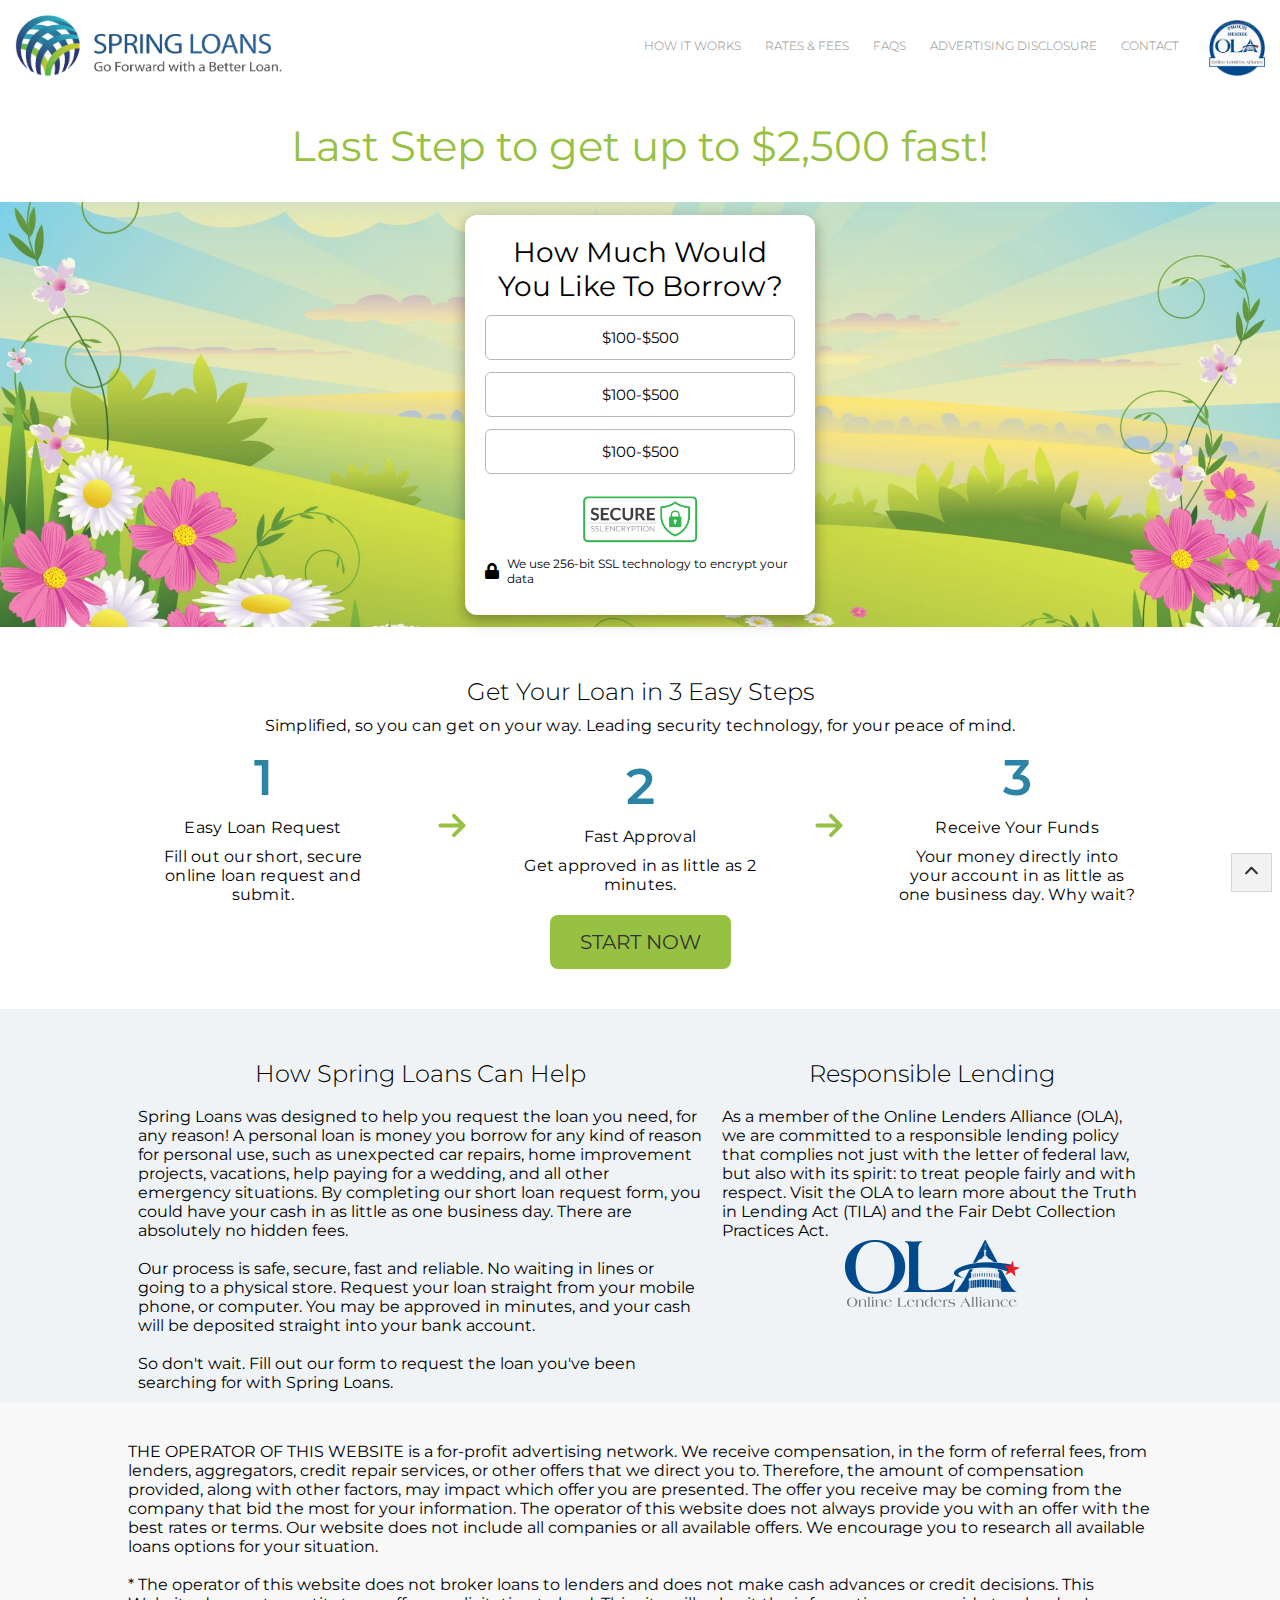
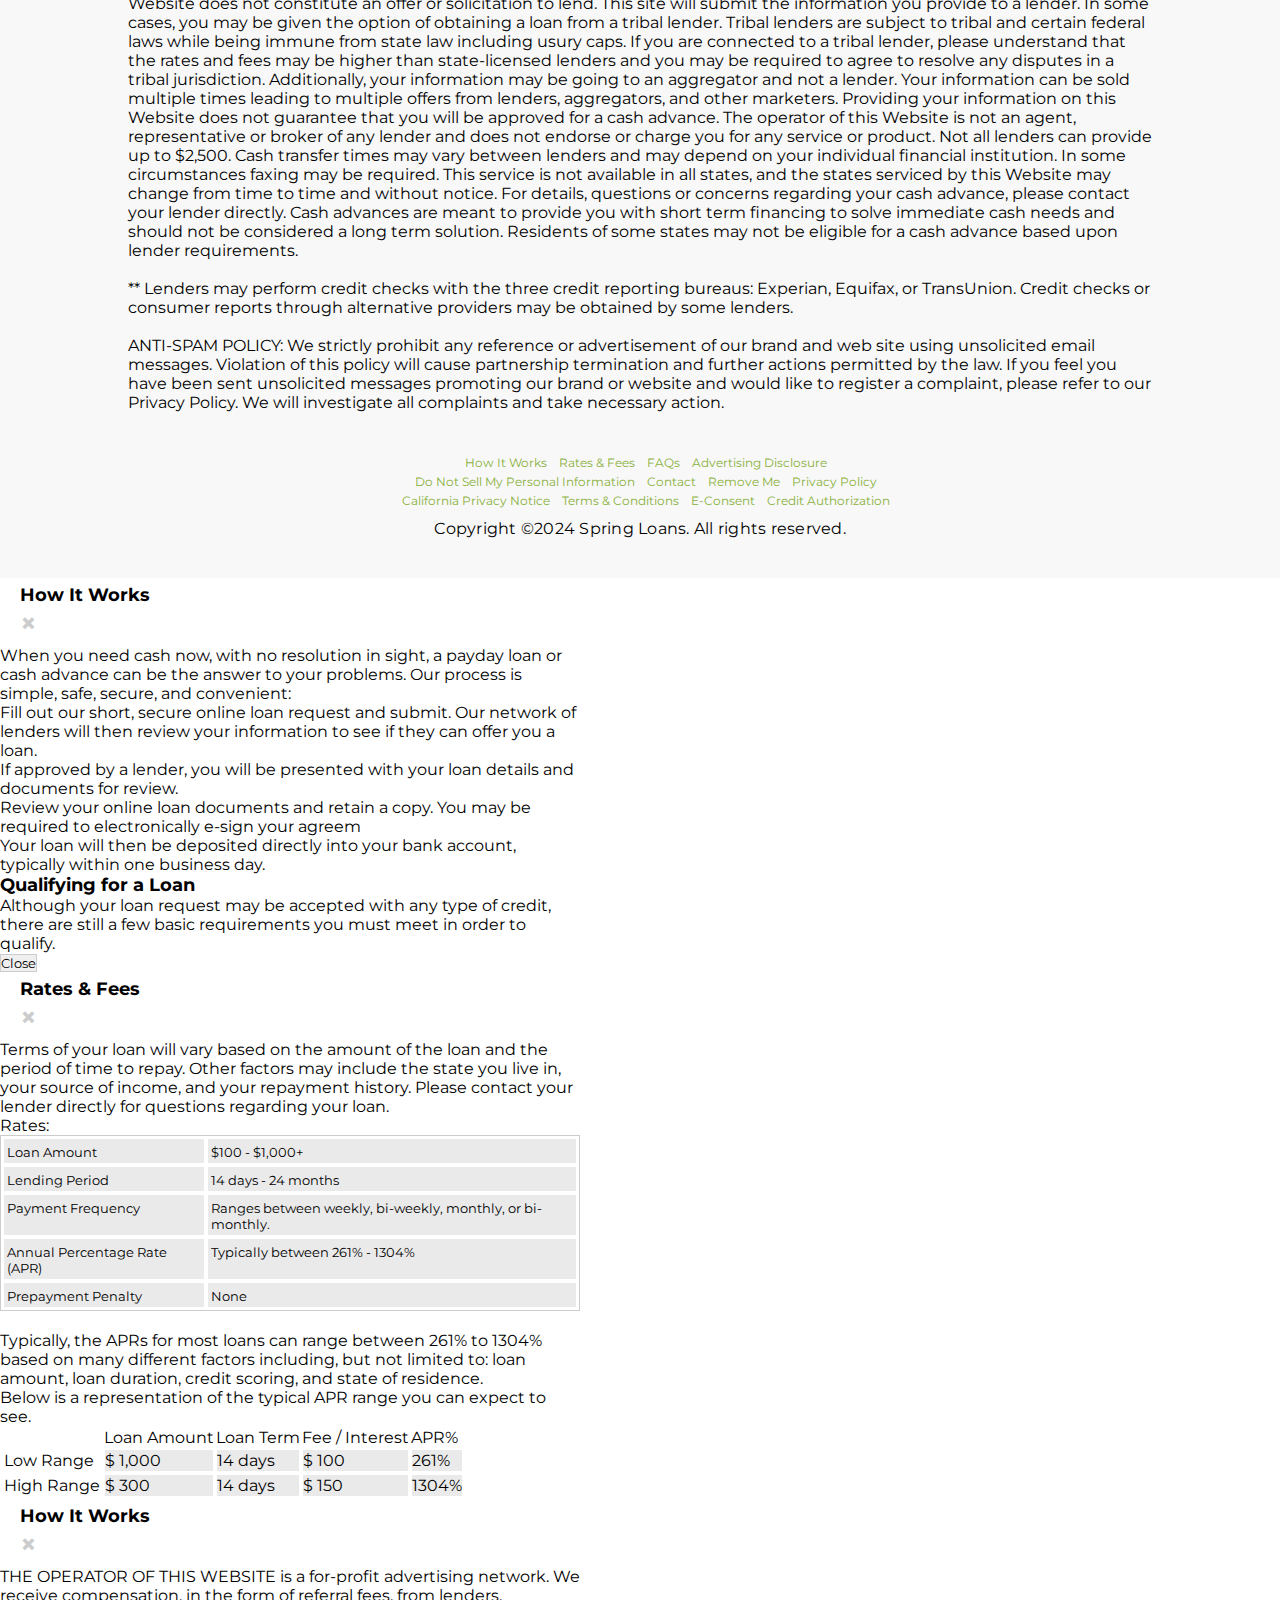
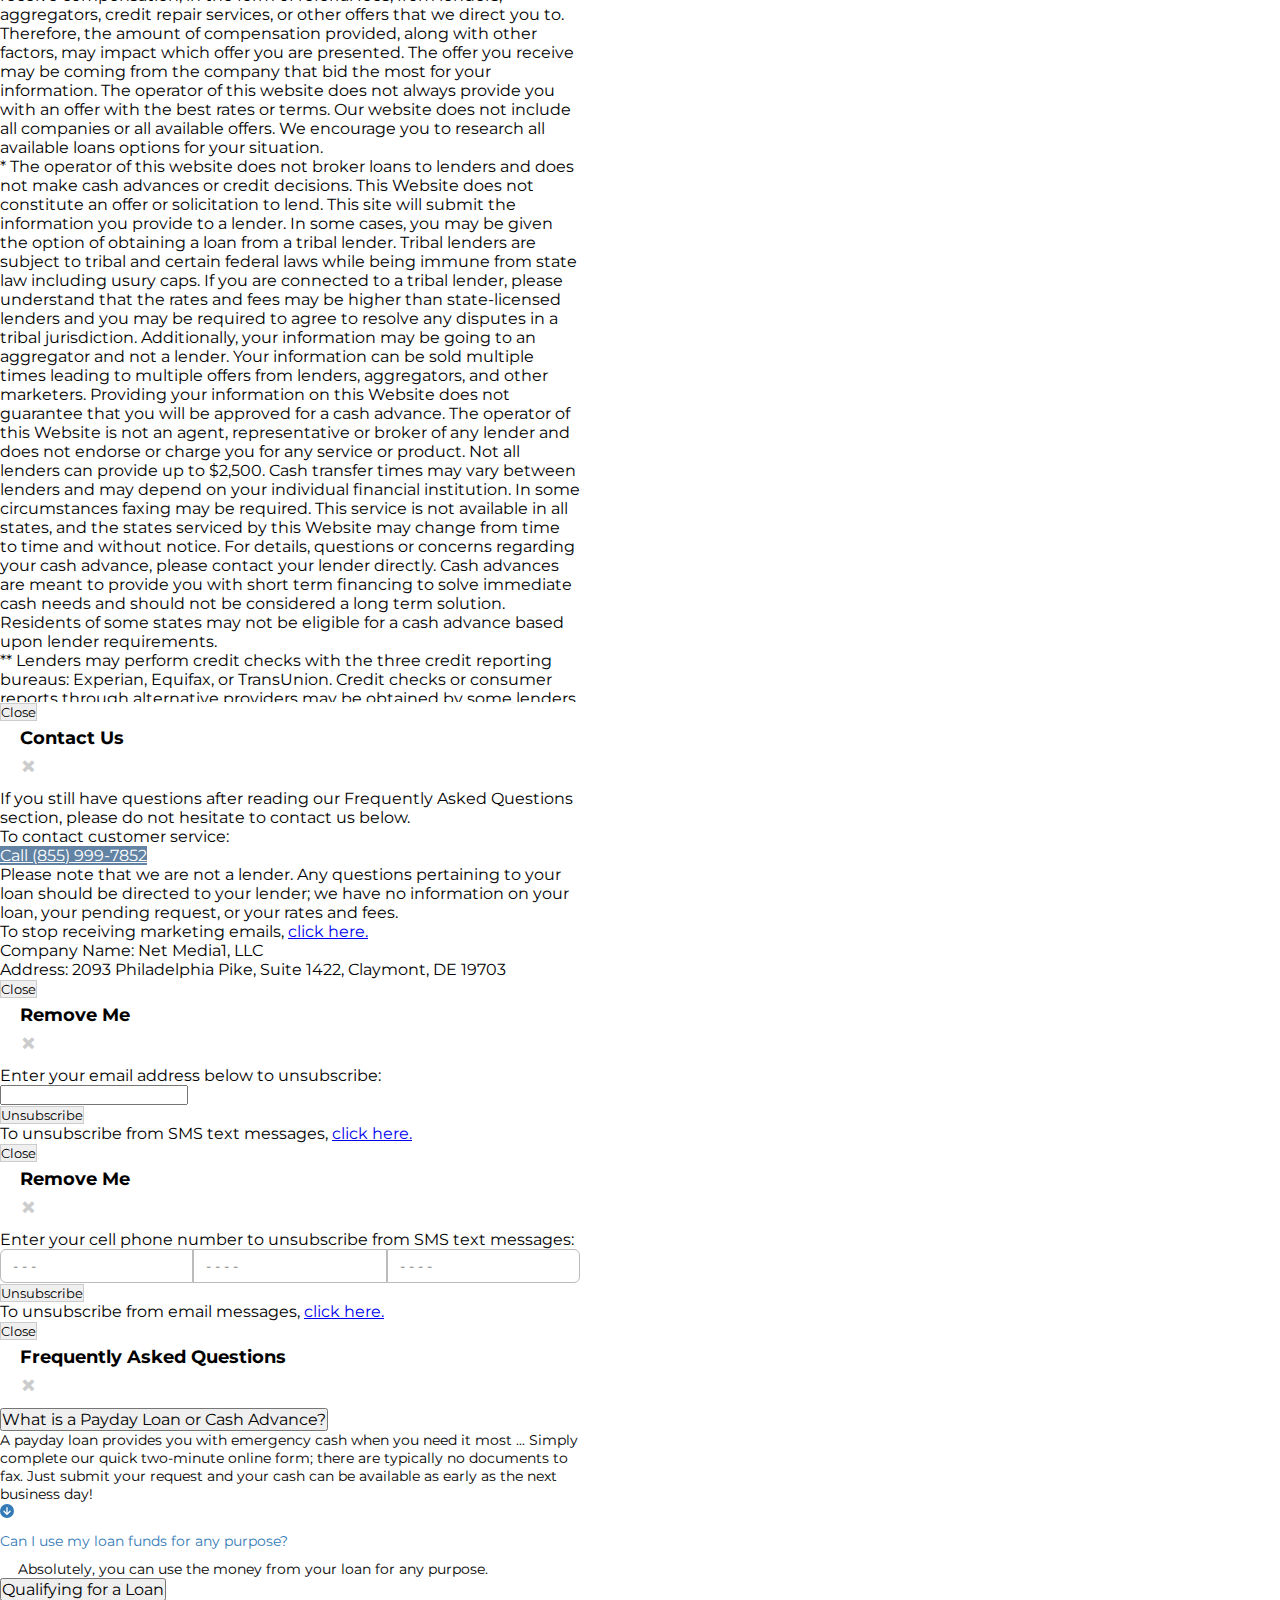
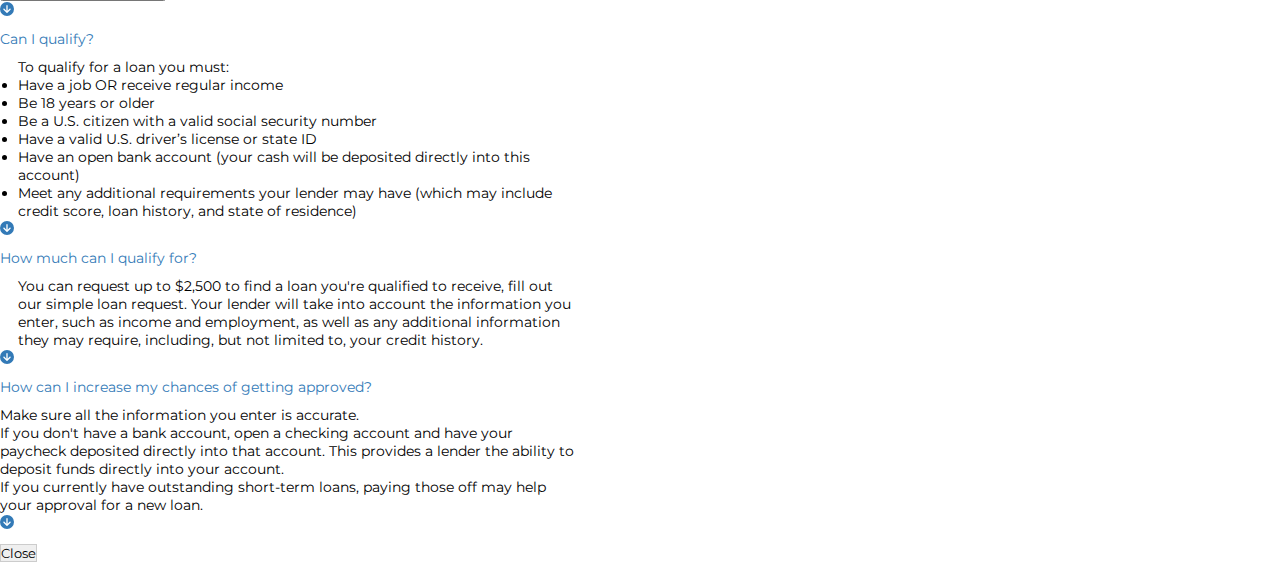
<file: index.html>
<!DOCTYPE html>
<html lang="en">

<head>
  <meta charset="UTF-8" />
  <meta name="viewport" content="width=device-width, initial-scale=1.0" />
  <title>Spring Loans</title>
  <link rel="stylesheet" href="./styles/styles.css" />
  <link rel="preconnect" href="https://fonts.googleapis.com" />
  <link rel="preconnect" href="https://fonts.gstatic.com" crossorigin />
  <link
    href="https://fonts.googleapis.com/css2?family=Montserrat:wght@300;400; 500; 600; 700&family=Space+Mono&display=swap"
    rel="stylesheet" />

  <link rel="stylesheet" href="https://cdnjs.cloudflare.com/ajax/libs/font-awesome/4.7.0/css/font-awesome.min.css" />
  <link rel="stylesheet" href="https://cdnjs.cloudflare.com/ajax/libs/font-awesome/5.15.3/css/all.min.css" />
  <link href="https://cdn.jsdelivr.net/npm/bootstrap@5.3.2/dist/css/bootstrap.min.css" rel="stylesheet"
    integrity="sha384-T3c6CoIi6uLrA9TneNEoa7RxnatzjcDSCmG1MXxSR1GAsXEV/Dwwykc2MPK8M2HN" crossorigin="anonymous">
</head>

<body>
  <!-- Header -->
  <header class="header">
    <nav class="custom-navbar">
      <div class="logo nav-logo">
        <a href="./index.html">
          <img src="./assets/logo.webp" class="logo-img" />
        </a>
      </div>

      <div class="hamburger">
        <span class="bar"></span>
        <span class="bar"></span>
        <span class="bar"></span>
      </div>
      <div class="custom-nav-menu">
        <div>
          <ul class="custom-nav-list">

            <li class="custom-nav-item">
              <a class="custom-nav-link" data-bs-toggle="modal" data-bs-target="#howItWorks">How it
                works</a>
            </li>
            <li class="custom-nav-item">
              <a href="#" class="custom-nav-link" data-bs-toggle="modal" data-bs-target="#rates">Rates & Fees</a>
            </li>
            <li class="custom-nav-item"><a href="#" class="custom-nav-link" data-bs-toggle="modal"
                data-bs-target="#faq">FAQs</a></li>
            <li class="custom-nav-item">
              <a href="#" class="custom-nav-link" data-bs-toggle="modal" data-bs-target="#advertising">Advertising
                disclosure</a>
            </li>
            <li class="custom-nav-item"><a href="#" class="custom-nav-link" data-bs-toggle="modal"
                data-bs-target="#contact">Contact</a></li>
          </ul>
        </div>
        <div>
          <img src="./assets/seal-ola.webp" class="logo-ola" />
        </div>
      </div>
    </nav>
  </header>

  <!-- hero section / loan form -->
  <section>
    <div class="heading-container">
      <h1 class="heading">Last Step to get up to $2,500 fast!</h1>
    </div>
    <!-- form container-->
    <div class="loan-form-container">
      <!-- form -->
      <div class="form">
        <div>
          <h2 class="card-heading">How Much Would You Like To Borrow?</h2>
        </div>
        <div>
          <a class="border-button" href="tabs.html">$100-$500</a>
          <a class="border-button" href="tabs.html">$100-$500</a>
          <a class="border-button" href="tabs.html">$100-$500</a>
        </div>

        <br />
        <div class="card-img">
          <img src="./assets/ssl.webp" class="ssl-img" />
        </div>

        <div class="lock">
          <i class="fa fa-lock" style="font-size: 16px; color: #000" class="icon"></i>
          <p class="xs-text">
            We use 256-bit SSL technology to encrypt your data
          </p>
        </div>
      </div>
    </div>
    <div class="mobile-bg">
      <img src="./assets/bg-mobile-2500.webp" class="mobile-bg-img" />
    </div>
  </section>
  <!-- three steps -->
  <section class="cards-container">
    <div class="cards-heading">
      <h2 class="steps-heading">Get Your Loan in 3 Easy Steps</h2>
      <p class="description">
        Simplified, so you can get on your way. Leading security technology,
        for your peace of mind.
      </p>
    </div>
    <div class="cards">
      <!-- card 1 -->
      <div class="custom-card">
        <div>
          <h1 class="card-number">1</h1>
        </div>
        <div>
          <p class="description">Easy Loan Request</p>
        </div>
        <div>
          <p class="description">
            Fill out our short, secure online loan request and submit.
          </p>
        </div>
      </div>


      <svg xmlns="http://www.w3.org/2000/svg" viewBox="0 0 448 512" class="arrow">
        <path
          d="M438.6 278.6c12.5-12.5 12.5-32.8 0-45.3l-160-160c-12.5-12.5-32.8-12.5-45.3 0s-12.5 32.8 0 45.3L338.8 224 32 224c-17.7 0-32 14.3-32 32s14.3 32 32 32l306.7 0L233.4 393.4c-12.5 12.5-12.5 32.8 0 45.3s32.8 12.5 45.3 0l160-160z" />
      </svg>
      <!-- card 2 -->
      <div class="custom-card">
        <div>
          <h1 class="card-number">2</h1>
        </div>
        <div>
          <p class="description">Fast Approval</p>
        </div>
        <div>
          <p class="description">Get approved in as little as 2 minutes.</p>
        </div>
      </div>
      <svg xmlns="http://www.w3.org/2000/svg" viewBox="0 0 448 512" class="arrow">
        <path
          d="M438.6 278.6c12.5-12.5 12.5-32.8 0-45.3l-160-160c-12.5-12.5-32.8-12.5-45.3 0s-12.5 32.8 0 45.3L338.8 224 32 224c-17.7 0-32 14.3-32 32s14.3 32 32 32l306.7 0L233.4 393.4c-12.5 12.5-12.5 32.8 0 45.3s32.8 12.5 45.3 0l160-160z" />
      </svg>
      <!-- card 3 -->
      <div class="custom-card">
        <div>
          <h1 class="card-number">3</h1>
        </div>
        <div>
          <p class="description">Receive Your Funds</p>
        </div>

        <div>
          <p class="description">
            Your money directly into your account in as little as one business
            day. Why wait?
          </p>
        </div>
      </div>
    </div>
    <div>
      <button class="btn start-now">Start Now</button>
    </div>
  </section>
  <section class="about-container">
    <div class="about">
      <div class="text">
        <div>
          <h2 class="steps-heading" style="text-align: center">
            How Spring Loans Can Help
          </h2>
        </div>
        <br />
        <div>
          <p>
            Spring Loans was designed to help you request the loan you need,
            for any reason! A personal loan is money you borrow for any kind
            of reason for personal use, such as unexpected car repairs, home
            improvement projects, vacations, help paying for a wedding, and
            all other emergency situations. By completing our short loan
            request form, you could have your cash in as little as one
            business day. There are absolutely no hidden fees.
            <br /><br />Our process is safe, secure, fast and reliable. No
            waiting in lines or going to a physical store. Request your loan
            straight from your mobile phone, or computer. You may be approved
            in minutes, and your cash will be deposited straight into your
            bank account. <br /><br />
            So don't wait. Fill out our form to request the loan you've been
            searching for with Spring Loans.
          </p>
        </div>
      </div>
      <div class="text">
        <div>
          <h2 class="steps-heading" style="text-align: center">
            Responsible Lending
          </h2>
        </div>
        <br />
        <div class="desc">
          <p>
            As a member of the Online Lenders Alliance (OLA), we are committed
            to a responsible lending policy that complies not just with the
            letter of federal law, but also with its spirit: to treat people
            fairly and with respect. Visit the OLA to learn more about the
            Truth in Lending Act (TILA) and the Fair Debt Collection Practices
            Act.
          </p>
          <img src="./assets/logo-ola.png" class="about-logo" />
        </div>
      </div>
    </div>
  </section>
  <!-- footer -->
  <footer>
    <div class="footer-description">
      <p>
        THE OPERATOR OF THIS WEBSITE is a for-profit advertising network. We
        receive compensation, in the form of referral fees, from lenders,
        aggregators, credit repair services, or other offers that we direct
        you to. Therefore, the amount of compensation provided, along with
        other factors, may impact which offer you are presented. The offer you
        receive may be coming from the company that bid the most for your
        information. The operator of this website does not always provide you
        with an offer with the best rates or terms. Our website does not
        include all companies or all available offers. We encourage you to
        research all available loans options for your situation.<br /><br />
        * The operator of this website does not broker loans to lenders and
        does not make cash advances or credit decisions. This Website does not
        constitute an offer or solicitation to lend. This site will submit the
        information you provide to a lender. In some cases, you may be given
        the option of obtaining a loan from a tribal lender. Tribal lenders
        are subject to tribal and certain federal laws while being immune from
        state law including usury caps. If you are connected to a tribal
        lender, please understand that the rates and fees may be higher than
        state-licensed lenders and you may be required to agree to resolve any
        disputes in a tribal jurisdiction. Additionally, your information may
        be going to an aggregator and not a lender. Your information can be
        sold multiple times leading to multiple offers from lenders,
        aggregators, and other marketers. Providing your information on this
        Website does not guarantee that you will be approved for a cash
        advance. The operator of this Website is not an agent, representative
        or broker of any lender and does not endorse or charge you for any
        service or product. Not all lenders can provide up to $2,500. Cash
        transfer times may vary between lenders and may depend on your
        individual financial institution. In some circumstances faxing may be
        required. This service is not available in all states, and the states
        serviced by this Website may change from time to time and without
        notice. For details, questions or concerns regarding your cash
        advance, please contact your lender directly. Cash advances are meant
        to provide you with short term financing to solve immediate cash needs
        and should not be considered a long term solution. Residents of some
        states may not be eligible for a cash advance based upon lender
        requirements. <br /><br />
        ** Lenders may perform credit checks with the three credit reporting
        bureaus: Experian, Equifax, or TransUnion. Credit checks or consumer
        reports through alternative providers may be obtained by some lenders.
        <br /><br />
        ANTI-SPAM POLICY: We strictly prohibit any reference or advertisement
        of our brand and web site using unsolicited email messages. Violation
        of this policy will cause partnership termination and further actions
        permitted by the law. If you feel you have been sent unsolicited
        messages promoting our brand or website and would like to register a
        complaint, please refer to our Privacy Policy. We will investigate all
        complaints and take necessary action.
      </p>
    </div>
    <div class="footer-nav">
      <ul>
        <li><a href="#" class="footer-links">How It Works</a></li>
        <li><a href="#" class="footer-links">Rates & Fees</a></li>
        <li><a href="#" class="footer-links">FAQs</a></li>
        <li><a href="#" class="footer-links">Advertising Disclosure</a></li>
        <li>
          <a href="#" class="footer-links">Do Not Sell My Personal Information</a>
        </li>
        <li><a href="#" class="footer-links">Contact</a></li>
        <li><a href="#" class="footer-links">Remove Me</a></li>
        <li><a href="#" class="footer-links">Privacy Policy</a></li>
        <li>
          <a href="#" class="footer-links">California Privacy Notice</a>
        </li>
        <li><a href="#" class="footer-links">Terms & Conditions</a></li>
        <li><a href="#" class="footer-links">E-Consent</a></li>
        <li><a href="#" class="footer-links">Credit Authorization</a></li>
      </ul>
    </div>

    <div>
      <p class="description">
        Copyright ©2024 Spring Loans. All rights reserved.
      </p>
    </div>
  </footer>
  <div>
    <!-- How It works Modal -->
    <div>
      <div class="modal fade" id="howItWorks" tabindex="-1" role="dialog" aria-labelledby="exampleModalLabel"
        aria-hidden="true">
        <div class="modal-dialog" role="document">
          <div class="modal-content">
            <div class="modal-header">
              <h5 class="modal-title modal-title-custom" id="exampleModalLabel">How It Works</h5>
              <button type="button" class="close" data-bs-dismiss="modal" aria-label="Close">
                ×
              </button>
            </div>
            <div class="modal-body">
              <p>
                When you need cash now, with no resolution in sight, a payday loan or cash advance can be the answer to
                your problems. Our process is simple, safe, secure, and convenient:
              </p>
              <ul>
                <li>
                  Fill out our short, secure online loan request and submit. Our network of lenders will then review
                  your information to see if they can offer you a loan.
                </li>
                <li>
                  If approved by a lender, you will be presented with your loan details and documents for review.
                </li>
                <li>
                  Review your online loan documents and retain a copy. You may be required to electronically e-sign your
                  agreem
                </li>
                <li>

                  Your loan will then be deposited directly into your bank account, typically within one business day.
                </li>
              </ul>
              <h5 class="modal-title modal-title-custom mb-2" id="exampleModalLabel">Qualifying for a Loan
              </h5>
              <p>
                Although your loan request may be accepted with any type of credit, there are still a few basic
                requirements you must meet in order to qualify.
              </p>
            </div>
            <div class="modal-footer">
              <button type="button" class="btn btn-default" data-bs-dismiss="modal">Close</button>
              <!-- You can add additional buttons here -->
            </div>
          </div>
        </div>
      </div>

    </div>

    <!-- Rates & Fees Modal -->
    <div>
      <div class="modal fade" id="rates" tabindex="-1" role="dialog" aria-labelledby="exampleModalLabel"
        aria-hidden="true">
        <div class="modal-dialog" role="document">
          <div class="modal-content">
            <div class="modal-header">
              <h5 class="modal-title modal-title-custom" id="exampleModalLabel">Rates & Fees</h5>
              <button type="button" class="close" data-bs-dismiss="modal" aria-label="Close">
                ×
              </button>
            </div>
            <div class="modal-body">
              <p>
                Terms of your loan will vary based on the amount of the loan and the period of time to repay. Other
                factors may include the state you live in, your source of income, and your repayment history. Please
                contact your lender directly for questions regarding your loan.
              </p>
              <p>Rates:</p>
              <table class="ratesandfees-example">
                <tbody>
                  <tr>
                    <td class="ratesandfees-example-left" valign="top">Loan Amount</td>
                    <td class="ratesandfees-example-right" valign="top">$100 - $1,000+</td>
                  </tr>
                  <tr>
                    <td class="ratesandfees-example-left" valign="top">Lending Period</td>
                    <td class="ratesandfees-example-right" valign="top">14 days - 24 months</td>
                  </tr>
                  <tr>
                    <td class="ratesandfees-example-left" valign="top">Payment Frequency</td>
                    <td class="ratesandfees-example-right" valign="top">Ranges between weekly, bi-weekly, monthly, or
                      bi-monthly.</td>
                  </tr>
                  <tr>
                    <td class="ratesandfees-example-left" valign="top">Annual Percentage Rate (APR) &nbsp;</td>
                    <td class="ratesandfees-example-right" valign="top">Typically between 261% - 1304%</td>
                  </tr>
                  <tr>
                    <td class="ratesandfees-example-left" valign="top">Prepayment Penalty</td>
                    <td class="ratesandfees-example-right" valign="top">None</td>
                  </tr>
                </tbody>
              </table>

              <p>
                Typically, the APRs for most loans can range between 261% to 1304% based on many different factors
                including, but not limited to: loan amount, loan duration, credit scoring, and state of residence.
              </p>
              <p>
                Below is a representation of the typical APR range you can expect to see.
              </p>

              <table class="ratesandfees-apr-table w-100">
                <tbody>
                  <tr class="ratesandfees-apr-line1">
                    <td class="ratesandfees-apr-header" valign="top"></td>
                    <td class="ratesandfees-apr-header" valign="top">Loan Amount</td>
                    <td class="ratesandfees-apr-header" valign="top">Loan Term</td>
                    <td class="ratesandfees-apr-header" valign="top">Fee / Interest</td>
                    <td class="ratesandfees-apr-header" valign="top">APR%</td>
                  </tr>
                  <tr class="ratesandfees-apr-line2">
                    <td class="ratesandfees-apr-left" valign="top">Low Range</td>
                    <td class="ratesandfees-apr" valign="middle">$ 1,000</td>
                    <td class="ratesandfees-apr" valign="middle">14 days</td>
                    <td class="ratesandfees-apr" valign="middle">$ 100</td>
                    <td class="ratesandfees-apr" valign="middle">261%</td>
                  </tr>
                  <tr class="ratesandfees-apr-line3">
                    <td class="ratesandfees-apr-left" valign="top">High Range</td>
                    <td class="ratesandfees-apr" valign="middle">$ 300</td>
                    <td class="ratesandfees-apr" valign="middle">14 days</td>
                    <td class="ratesandfees-apr" valign="middle">$ 150</td>
                    <td class="ratesandfees-apr" valign="middle">1304%</td>
                  </tr>
                </tbody>
              </table>
            </div>

          </div>
        </div>
      </div>

    </div>

    <!-- Advertising Disclosure Modal -->
    <div>
      <div class="modal fade" id="advertising" tabindex="-1" role="dialog" aria-labelledby="exampleModalLabel"
        aria-hidden="true">
        <div class="modal-dialog" role="document">
          <div class="modal-content">
            <div class="modal-header">
              <h5 class="modal-title modal-title-custom" id="exampleModalLabel">How It Works</h5>
              <button type="button" class="close" data-bs-dismiss="modal" aria-label="Close">
                ×
              </button>
            </div>
            <div class="modal-body">
              <p>
                THE OPERATOR OF THIS WEBSITE is a for-profit advertising network. We receive compensation, in the form
                of referral fees, from lenders, aggregators, credit repair services, or other offers that we direct you
                to. Therefore, the amount of compensation provided, along with other factors, may impact which offer you
                are presented. The offer you receive may be coming from the company that bid the most for your
                information. The operator of this website does not always provide you with an offer with the best rates
                or terms. Our website does not include all companies or all available offers. We encourage you to
                research all available loans options for your situation.
              </p>
              <p>
                * The operator of this website does not broker loans to lenders and does not make cash advances or
                credit decisions. This Website does not constitute an offer or solicitation to lend. This site will
                submit the information you provide to a lender. In some cases, you may be given the option of obtaining
                a loan from a tribal lender. Tribal lenders are subject to tribal and certain federal laws while being
                immune from state law including usury caps. If you are connected to a tribal lender, please understand
                that the rates and fees may be higher than state-licensed lenders and you may be required to agree to
                resolve any disputes in a tribal jurisdiction. Additionally, your information may be going to an
                aggregator and not a lender. Your information can be sold multiple times leading to multiple offers from
                lenders, aggregators, and other marketers. Providing your information on this Website does not guarantee
                that you will be approved for a cash advance. The operator of this Website is not an agent,
                representative or broker of any lender and does not endorse or charge you for any service or product.
                Not all lenders can provide up to $2,500. Cash transfer times may vary between lenders and may depend on
                your individual financial institution. In some circumstances faxing may be required. This service is not
                available in all states, and the states serviced by this Website may change from time to time and
                without notice. For details, questions or concerns regarding your cash advance, please contact your
                lender directly. Cash advances are meant to provide you with short term financing to solve immediate
                cash needs and should not be considered a long term solution. Residents of some states may not be
                eligible for a cash advance based upon lender requirements.
              </p>
              <p>
                ** Lenders may perform credit checks with the three credit reporting bureaus: Experian, Equifax, or
                TransUnion. Credit checks or consumer reports through alternative providers may be obtained by some
                lenders.
              </p>
              <p>ANTI-SPAM POLICY: We strictly prohibit any reference or advertisement of our brand and web site using
                unsolicited email messages. Violation of this policy will cause partnership termination and further
                actions permitted by the law. If you feel you have been sent unsolicited messages promoting our brand or
                website and would like to register a complaint, please refer to our Privacy Policy. We will investigate
                all complaints and take necessary action.</p>
            </div>
            <div class="modal-footer">
              <button type="button" class="btn btn-default" data-bs-dismiss="modal">Close</button>
              <!-- You can add additional buttons here -->
            </div>
          </div>
        </div>
      </div>
    </div>

    <!-- Contact Modal -->
    <div>
      <div class="modal fade" id="contact" tabindex="-1" role="dialog" aria-labelledby="exampleModalLabel"
        aria-hidden="true">
        <div class="modal-dialog" role="document">
          <div class="modal-content">
            <div class="modal-header">
              <h5 class="modal-title modal-title-custom" id="exampleModalLabel">Contact Us</h5>
              <button type="button" class="close" data-bs-dismiss="modal" aria-label="Close">
                ×
              </button>
            </div>
            <div class="modal-body">
              <p class="m-0">
                If you still have questions after reading our Frequently Asked Questions section, please do not hesitate
                to contact us below.
              </p>

              <div class="d-flex flex-column align-items-center my-3 gap-2">
                <p class="m-0">To contact customer service:</p>
                <a class="btn btn-contact-phone no-wrap" href="tel:8559997852">Call (855)
                  999-7852</a>
              </div>
              <p>
                Please note that we are not a lender. Any questions pertaining to your loan should be directed to your
                lender; we have no information on your loan, your pending request, or your rates and fees.
              </p>
              <p>
                To stop receiving marketing emails, <a href="#" data-bs-toggle="modal"
                  data-bs-target="#unsubEmail">click
                  here.</a>
              </p>
              <p class="m-0">Company Name: Net Media1, LLC</p>
              <p>Address: 2093 Philadelphia Pike, Suite 1422, Claymont, DE 19703</p>
            </div>
            <div class="modal-footer">
              <button type="button" class="btn btn-default" data-bs-dismiss="modal">Close</button>
              <!-- You can add additional buttons here -->
            </div>
          </div>
        </div>
      </div>
    </div>

    <!-- Unsubscribe Email Modal -->
    <div>
      <div class="modal fade" id="unsubEmail" tabindex="-1" role="dialog" aria-labelledby="exampleModalLabel"
        aria-hidden="true">
        <div class="modal-dialog" role="document">
          <div class="modal-content">
            <div class="modal-header">
              <h5 class="modal-title modal-title-custom" id="exampleModalLabel">Remove Me</h5>
              <button type="button" class="close" data-bs-dismiss="modal" aria-label="Close">
                ×
              </button>
            </div>
            <div class="modal-body">
              <p class="m-0">
                Enter your email address below to unsubscribe:
              </p>
              <input type="email" class="form-control mt-2" id="exampleInputEmail1" aria-describedby="emailHelp">
              <div class="d-flex justify-content-center my-3 gap-2">
                <button type="button" class="btn btn-default" data-bs-dismiss="modal">Unsubscribe</button>
              </div>
              <div>
                <p>To unsubscribe from SMS text messages, <a href="#" data-bs-toggle="modal" data-bs-target="#unsubSMS">
                    click
                    here.</a>
                </p>
                </p>
              </div>
            </div>
            <div class="modal-footer">
              <button type="button" class="btn btn-default" data-bs-dismiss="modal">Close</button>
              <!-- You can add additional buttons here -->
            </div>
          </div>
        </div>
      </div>
    </div>

    <!-- Unsubscribe SMS Modal -->
    <div>
      <div class="modal fade" id="unsubSMS" tabindex="-1" role="dialog" aria-labelledby="exampleModalLabel"
        aria-hidden="true">
        <div class="modal-dialog" role="document">
          <div class="modal-content">
            <div class="modal-header">
              <h5 class="modal-title modal-title-custom" id="exampleModalLabel">Remove Me</h5>
              <button type="button" class="close" data-bs-dismiss="modal" aria-label="Close">
                ×
              </button>
            </div>
            <div class="modal-body">
              <p class="m-0">
                Enter your cell phone number to unsubscribe from SMS text messages:
              </p>
              <div class="multiple-inputs">
                <div>
                  <input type="text" id="subInput1" maxlength="3" class="sub-input" placeholder="- - -" />
                </div>
                <div>
                  <input type="text" id="subInput2" maxlength="4" class="sub-input" placeholder="- - - -" />
                </div>
                <div>
                  <input type="text" id="subInput3" maxlength="4" class="sub-input" placeholder="- - - -" />
                </div>
              </div>
              <div class="d-flex justify-content-center my-3 gap-2">
                <button type="button" class="btn btn-default" data-bs-dismiss="modal">Unsubscribe</button>
              </div>
              <div>
                <p>To unsubscribe from email messages, <a href="#" data-bs-toggle="modal" data-bs-target="#unsubEmail">
                    click
                    here.</a>
                </p>
                </p>
              </div>
            </div>
            <div class="modal-footer">
              <button type="button" class="btn btn-default" data-bs-dismiss="modal">Close</button>
              <!-- You can add additional buttons here -->
            </div>
          </div>
        </div>
      </div>
    </div>
    <!-- FAQ Modal -->
    <div>
      <div class="modal fade" id="faq" tabindex="-1" role="dialog" aria-labelledby="exampleModalLabel"
        aria-hidden="true">
        <div class="modal-dialog" role="document">
          <div class="modal-content">
            <div class="modal-header">
              <h5 class="modal-title modal-title-custom" id="exampleModalLabel">Frequently Asked Questions</h5>
              <button type="button" class="close" data-bs-dismiss="modal" aria-label="Close">
                ×
              </button>
            </div>
            <div class="modal-body">
              <div id="accordion" class="d-flex flex-column gap-1">
                <div class="card">

                  <button class="btn card-header faq-button" data-bs-toggle="collapse" data-bs-target="#collapseOne"
                    aria-expanded="true" aria-controls="collapseOne">
                    What is a Payday Loan or Cash Advance?
                  </button>


                  <div id="collapseOne" class="collapse" aria-labelledby="headingOne" data-bs-parent="#accordion">
                    <div class="card-body collapse-content">
                      <p>
                        A payday loan provides you with emergency cash when you need it most ... Simply complete our
                        quick
                        two-minute online form; there are typically no documents to fax. Just submit your request and
                        your
                        cash can be available as early as the next business day!
                      </p>
                      <div>
                        <div class="d-flex align-items-center gap-2">
                          <svg class="faq-icon" xmlns="http://www.w3.org/2000/svg" viewBox="0 0 512 512">
                            <path
                              d="M256 0a256 256 0 1 0 0 512A256 256 0 1 0 256 0zM127 281c-9.4-9.4-9.4-24.6 0-33.9s24.6-9.4 33.9 0l71 71L232 136c0-13.3 10.7-24 24-24s24 10.7 24 24l0 182.1 71-71c9.4-9.4 24.6-9.4 33.9 0s9.4 24.6 0 33.9L273 393c-9.4 9.4-24.6 9.4-33.9 0L127 281z" />
                          </svg>
                          <p class="inner-collapse" data-bs-toggle="collapse" data-bs-target="#paydayCollapse"
                            aria-expanded="true" aria-controls="paydayCollapse">Can I use my loan funds for any purpose?
                          </p>
                        </div>
                        <div id="paydayCollapse" class="collapse inner-collapse-content">
                          <p>Absolutely, you can use the money from your loan for any purpose.</p>
                        </div>
                      </div>
                    </div>
                  </div>
                </div>
                <div class="card">
                  <button class="btn card-header faq-button" data-bs-toggle="collapse" data-bs-target="#collapseTwo"
                    aria-expanded="true" aria-controls="collapseOne">
                    Qualifying for a Loan
                  </button>
                  <div id="collapseTwo" class="collapse" aria-labelledby="headingTwo" data-bs-parent="#accordion">
                    <div class="card-body collapse-content">

                      <div>
                        <div class="d-flex align-items-center gap-2">
                          <svg class="faq-icon" xmlns="http://www.w3.org/2000/svg" viewBox="0 0 512 512">
                            <path
                              d="M256 0a256 256 0 1 0 0 512A256 256 0 1 0 256 0zM127 281c-9.4-9.4-9.4-24.6 0-33.9s24.6-9.4 33.9 0l71 71L232 136c0-13.3 10.7-24 24-24s24 10.7 24 24l0 182.1 71-71c9.4-9.4 24.6-9.4 33.9 0s9.4 24.6 0 33.9L273 393c-9.4 9.4-24.6 9.4-33.9 0L127 281z" />
                          </svg>
                          <p class="inner-collapse" data-bs-toggle="collapse" data-bs-target="#loan-1"
                            aria-expanded="true" aria-controls="loan-1"> Can
                            I qualify?
                          </p>
                        </div>
                        <div id="loan-1" class="collapse inner-collapse-content">
                          <p>To qualify for a loan you must:</p>
                          <ul>
                            <li>Have a job OR receive regular income</li>
                            <li>Be 18 years or older</li>
                            <li>Be a U.S. citizen with a valid social security number</li>
                            <li>Have a valid U.S. driver’s license or state ID</li>
                            <li>Have an open bank account (your cash will be deposited directly into this account)</li>
                            <li>Meet any additional requirements your lender may have (which may include credit score,
                              loan history, and state of residence)</li>
                          </ul>
                        </div>
                        <div class="d-flex align-items-center gap-2">
                          <svg class="faq-icon" xmlns="http://www.w3.org/2000/svg" viewBox="0 0 512 512">
                            <path
                              d="M256 0a256 256 0 1 0 0 512A256 256 0 1 0 256 0zM127 281c-9.4-9.4-9.4-24.6 0-33.9s24.6-9.4 33.9 0l71 71L232 136c0-13.3 10.7-24 24-24s24 10.7 24 24l0 182.1 71-71c9.4-9.4 24.6-9.4 33.9 0s9.4 24.6 0 33.9L273 393c-9.4 9.4-24.6 9.4-33.9 0L127 281z" />
                          </svg>
                          <p class="inner-collapse" data-bs-toggle="collapse" data-bs-target="#loan-2"
                            aria-expanded="true" aria-controls="loan-2">How much can I qualify for?
                          </p>
                        </div>
                        <div id="loan-2" class="collapse inner-collapse-content">
                          <p>You can request up to $2,500 to find a loan you're qualified to receive, fill out our
                            simple loan request. Your lender will take into account the information you enter, such as
                            income and employment, as well as any additional information they may require, including,
                            but not limited to, your credit history.</p>

                        </div>
                        <div class="d-flex align-items-center gap-2">
                          <svg class="faq-icon" xmlns="http://www.w3.org/2000/svg" viewBox="0 0 512 512">
                            <path
                              d="M256 0a256 256 0 1 0 0 512A256 256 0 1 0 256 0zM127 281c-9.4-9.4-9.4-24.6 0-33.9s24.6-9.4 33.9 0l71 71L232 136c0-13.3 10.7-24 24-24s24 10.7 24 24l0 182.1 71-71c9.4-9.4 24.6-9.4 33.9 0s9.4 24.6 0 33.9L273 393c-9.4 9.4-24.6 9.4-33.9 0L127 281z" />
                          </svg>
                          <p class="inner-collapse" data-bs-toggle="collapse" data-bs-target="#loan-3"
                            aria-expanded="true" aria-controls="loan-3">How can I increase my chances of getting
                            approved?
                          </p>
                        </div>
                        <div id="loan-3" class="collapse">
                          <ul>
                            <li>Make sure all the information you enter is accurate.
                            </li>
                            <li>If you don't have a bank account, open a checking account and have your paycheck
                              deposited directly into that account. This provides a lender the ability to deposit funds
                              directly into your account.
                            </li>
                            <li>If you currently have outstanding short-term loans, paying those off may help your
                              approval for a new loan.
                            </li>

                          </ul>

                        </div>
                        <div class="d-flex align-items-center gap-2">
                          <svg class="faq-icon" xmlns="http://www.w3.org/2000/svg" viewBox="0 0 512 512">
                            <path
                              d="M256 0a256 256 0 1 0 0 512A256 256 0 1 0 256 0zM127 281c-9.4-9.4-9.4-24.6 0-33.9s24.6-9.4 33.9 0l71 71L232 136c0-13.3 10.7-24 24-24s24 10.7 24 24l0 182.1 71-71c9.4-9.4 24.6-9.4 33.9 0s9.4 24.6 0 33.9L273 393c-9.4 9.4-24.6 9.4-33.9 0L127 281z" />
                          </svg>
                          <p class="inner-collapse" data-bs-toggle="collapse" data-bs-target="#loan-4"
                            aria-expanded="true" aria-controls="loan-4">What if I don’t have a bank account?
                          </p>
                        </div>
                        <div id="loan-4" class="collapse inner-collapse-content">
                          <p>You must have a bank account (either checking or savings are valid) to be able to receive
                            your loan.</p>

                        </div>
                        <div class="d-flex align-items-center gap-2">
                          <svg class="faq-icon" xmlns="http://www.w3.org/2000/svg" viewBox="0 0 512 512">
                            <path
                              d="M256 0a256 256 0 1 0 0 512A256 256 0 1 0 256 0zM127 281c-9.4-9.4-9.4-24.6 0-33.9s24.6-9.4 33.9 0l71 71L232 136c0-13.3 10.7-24 24-24s24 10.7 24 24l0 182.1 71-71c9.4-9.4 24.6-9.4 33.9 0s9.4 24.6 0 33.9L273 393c-9.4 9.4-24.6 9.4-33.9 0L127 281z" />
                          </svg>
                          <p class="inner-collapse" data-bs-toggle="collapse" data-bs-target="#loan-5"
                            aria-expanded="true" aria-controls="loan-5">I have a Meta Bank account. Can I still be
                            approved?
                          </p>
                        </div>
                        <div id="loan-5" class="collapse inner-collapse-content">
                          <p>In most cases, customers with Meta Bank accounts are not eligible for a loan.</p>

                        </div>
                        <div class="d-flex align-items-start gap-2">
                          <div class="icon-wrapper">
                            <svg class="faq-icon" xmlns="http://www.w3.org/2000/svg" viewBox="0 0 512 512">
                              <path
                                d="M256 0a256 256 0 1 0 0 512A256 256 0 1 0 256 0zM127 281c-9.4-9.4-9.4-24.6 0-33.9s24.6-9.4 33.9 0l71 71L232 136c0-13.3 10.7-24 24-24s24 10.7 24 24l0 182.1 71-71c9.4-9.4 24.6-9.4 33.9 0s9.4 24.6 0 33.9L273 393c-9.4 9.4-24.6 9.4-33.9 0L127 281z" />
                            </svg>
                          </div>
                          <p class="inner-collapse m-0" data-bs-toggle="collapse" data-bs-target="#loan-6"
                            aria-expanded="true" aria-controls="loan-6">I don’t have a job, but I receive income from
                            disability, retirement, social security or pension payments. Can I still get a loan?
                          </p>
                        </div>
                        <div id="loan-6" class="collapse inner-collapse-content">
                          <p>Yes—some lenders may still accept your loan request if you receive regular benefits income
                            (at least $1000 monthly).</p>
                        </div>
                        <div class="d-flex align-items-center gap-2">
                          <svg class="faq-icon" xmlns="http://www.w3.org/2000/svg" viewBox="0 0 512 512">
                            <path
                              d="M256 0a256 256 0 1 0 0 512A256 256 0 1 0 256 0zM127 281c-9.4-9.4-9.4-24.6 0-33.9s24.6-9.4 33.9 0l71 71L232 136c0-13.3 10.7-24 24-24s24 10.7 24 24l0 182.1 71-71c9.4-9.4 24.6-9.4 33.9 0s9.4 24.6 0 33.9L273 393c-9.4 9.4-24.6 9.4-33.9 0L127 281z" />
                          </svg>
                          <p class="inner-collapse" data-bs-toggle="collapse" data-bs-target="#loan-7"
                            aria-expanded="true" aria-controls="loan-7">I don’t have a driver’s license. Can I still
                            qualify?
                          </p>
                        </div>
                        <div id="loan-7" class="collapse inner-collapse-content">
                          <p>At this time, lenders require a driver’s license or state ID card to help verify identity
                            (passports are not accepted).</p>
                        </div>
                        <div class="d-flex align-items-center gap-2">
                          <svg class="faq-icon" xmlns="http://www.w3.org/2000/svg" viewBox="0 0 512 512">
                            <path
                              d="M256 0a256 256 0 1 0 0 512A256 256 0 1 0 256 0zM127 281c-9.4-9.4-9.4-24.6 0-33.9s24.6-9.4 33.9 0l71 71L232 136c0-13.3 10.7-24 24-24s24 10.7 24 24l0 182.1 71-71c9.4-9.4 24.6-9.4 33.9 0s9.4 24.6 0 33.9L273 393c-9.4 9.4-24.6 9.4-33.9 0L127 281z" />
                          </svg>
                          <p class="inner-collapse" data-bs-toggle="collapse" data-bs-target="#loan-8"
                            aria-expanded="true" aria-controls="loan-8">I live outside the United States. Can I get a
                            loan?
                          </p>
                        </div>

                        <div id="loan-8" class="collapse inner-collapse-content">
                          <p>Currently, our network of lenders only provide loans to residents of the United States.</p>
                        </div>
                      </div>
                    </div>
                  </div>
                </div>
                <div class="card">
                  <button class="btn card-header faq-button" data-bs-toggle="collapse" data-bs-target="#collapseThree"
                    aria-expanded="true" aria-controls="collapseThree">
                    The Loan Request Process
                  </button>
                  <div id="collapseThree" class="collapse" aria-labelledby="headingThree" data-bs-parent="#accordion">
                    <div class="card-body collapse-content">

                      <div>
                        <div class="d-flex align-items-center gap-2">
                          <svg class="faq-icon" xmlns="http://www.w3.org/2000/svg" viewBox="0 0 512 512">
                            <path
                              d="M256 0a256 256 0 1 0 0 512A256 256 0 1 0 256 0zM127 281c-9.4-9.4-9.4-24.6 0-33.9s24.6-9.4 33.9 0l71 71L232 136c0-13.3 10.7-24 24-24s24 10.7 24 24l0 182.1 71-71c9.4-9.4 24.6-9.4 33.9 0s9.4 24.6 0 33.9L273 393c-9.4 9.4-24.6 9.4-33.9 0L127 281z" />
                          </svg>
                          <p class="inner-collapse" data-bs-toggle="collapse" data-bs-target="#loan-1"
                            aria-expanded="true" aria-controls="loan-1">How does the loan request process work?
                          </p>
                        </div>
                        <div id="loan-1" class="collapse inner-collapse-content">
                          <p>We are not a lender; instead, we provide a marketplace for lenders and consumers to come
                            together. Our process is simple and secure:

                          </p>
                          <ul>
                            <li>Fill out our short, secure online loan request and submit. Our network of lenders will
                              then review your information to see if they can offer you a loan.</li>
                            <li>If approved by a lender, you will be presented with your loan details and documents for
                              review.</li>
                            <li>Review your online loan documents and retain a copy. You may be required to
                              electronically e-sign your agreement.</li>
                            <li>Your loan will then be deposited directly into your bank account, typically within one
                              business day.</li>

                          </ul>
                        </div>
                        <div class="d-flex align-items-center gap-2">
                          <svg class="faq-icon" xmlns="http://www.w3.org/2000/svg" viewBox="0 0 512 512">
                            <path
                              d="M256 0a256 256 0 1 0 0 512A256 256 0 1 0 256 0zM127 281c-9.4-9.4-9.4-24.6 0-33.9s24.6-9.4 33.9 0l71 71L232 136c0-13.3 10.7-24 24-24s24 10.7 24 24l0 182.1 71-71c9.4-9.4 24.6-9.4 33.9 0s9.4 24.6 0 33.9L273 393c-9.4 9.4-24.6 9.4-33.9 0L127 281z" />
                          </svg>
                          <p class="inner-collapse" data-bs-toggle="collapse" data-bs-target="#loan-2"
                            aria-expanded="true" aria-controls="loan-2">How long does the approval process take?
                          </p>
                        </div>
                        <div id="loan-2" class="collapse inner-collapse-content">
                          <p>Your loan request should take just a few minutes to complete. Upon completion your loan
                            request may be approved within minutes. If approved, your funds can be available as soon as
                            the next business day.</p>

                        </div>
                        <div class="d-flex align-items-center gap-2">
                          <svg class="faq-icon" xmlns="http://www.w3.org/2000/svg" viewBox="0 0 512 512">
                            <path
                              d="M256 0a256 256 0 1 0 0 512A256 256 0 1 0 256 0zM127 281c-9.4-9.4-9.4-24.6 0-33.9s24.6-9.4 33.9 0l71 71L232 136c0-13.3 10.7-24 24-24s24 10.7 24 24l0 182.1 71-71c9.4-9.4 24.6-9.4 33.9 0s9.4 24.6 0 33.9L273 393c-9.4 9.4-24.6 9.4-33.9 0L127 281z" />
                          </svg>
                          <p class="inner-collapse" data-bs-toggle="collapse" data-bs-target="#loan-3"
                            aria-expanded="true" aria-controls="loan-3">Where do I find my bank account and routing
                            number?
                          </p>
                        </div>
                        <div id="loan-3" class="collapse inner-collapse-content">
                          <p>Your bank account number and routing number can be found at the bottom of your check (see
                            an example below). Your account number is a unique number given to you by your bank that
                            represents your checking or savings account. Your routing number is a public number that is
                            associated with your bank.</p>
                          <img src="./assets/check-account.webp" alt="" class="collapse-img">
                        </div>
                        <div class="d-flex align-items-center gap-2">
                          <svg class="faq-icon" xmlns="http://www.w3.org/2000/svg" viewBox="0 0 512 512">
                            <path
                              d="M256 0a256 256 0 1 0 0 512A256 256 0 1 0 256 0zM127 281c-9.4-9.4-9.4-24.6 0-33.9s24.6-9.4 33.9 0l71 71L232 136c0-13.3 10.7-24 24-24s24 10.7 24 24l0 182.1 71-71c9.4-9.4 24.6-9.4 33.9 0s9.4 24.6 0 33.9L273 393c-9.4 9.4-24.6 9.4-33.9 0L127 281z" />
                          </svg>
                          <p class="inner-collapse" data-bs-toggle="collapse" data-bs-target="#loan-4"
                            aria-expanded="true" aria-controls="loan-4">I’m having technical trouble with your loan
                            request.
                          </p>
                        </div>
                        <div id="loan-4" class="collapse inner-collapse-content">
                          <p>You may need to update your browser or switch to another browser.</p>

                        </div>
                        <div class="d-flex align-items-center gap-2">
                          <svg class="faq-icon" xmlns="http://www.w3.org/2000/svg" viewBox="0 0 512 512">
                            <path
                              d="M256 0a256 256 0 1 0 0 512A256 256 0 1 0 256 0zM127 281c-9.4-9.4-9.4-24.6 0-33.9s24.6-9.4 33.9 0l71 71L232 136c0-13.3 10.7-24 24-24s24 10.7 24 24l0 182.1 71-71c9.4-9.4 24.6-9.4 33.9 0s9.4 24.6 0 33.9L273 393c-9.4 9.4-24.6 9.4-33.9 0L127 281z" />
                          </svg>
                          <p class="inner-collapse" data-bs-toggle="collapse" data-bs-target="#loan-5"
                            aria-expanded="true" aria-controls="loan-5">Why do you need my social security number and
                            bank
                            account information?
                          </p>
                        </div>
                        <div id="loan-5" class="collapse inner-collapse-content">
                          <p>Your social security number is required for the your protection and is used to help verify
                            your identity. Your bank account information is needed to deposit your funds into your
                            account.

                          </p>

                        </div>
                        <div class="d-flex align-items-center gap-2">
                          <svg class="faq-icon" xmlns="http://www.w3.org/2000/svg" viewBox="0 0 512 512">
                            <path
                              d="M256 0a256 256 0 1 0 0 512A256 256 0 1 0 256 0zM127 281c-9.4-9.4-9.4-24.6 0-33.9s24.6-9.4 33.9 0l71 71L232 136c0-13.3 10.7-24 24-24s24 10.7 24 24l0 182.1 71-71c9.4-9.4 24.6-9.4 33.9 0s9.4 24.6 0 33.9L273 393c-9.4 9.4-24.6 9.4-33.9 0L127 281z" />
                          </svg>
                          <p class="inner-collapse" data-bs-toggle="collapse" data-bs-target="#loan-6"
                            aria-expanded="true" aria-controls="loan-6">When do I get my funds?

                          </p>
                        </div>
                        <div id="loan-6" class="collapse inner-collapse-content">
                          <p>Once you’ve submitted your loan request your funds
                            are typically deposited into your bank account within one business day.</p>
                        </div>


                      </div>
                    </div>
                  </div>
                </div>
                <div class="card">
                  <button class="btn card-header faq-button" data-bs-toggle="collapse" data-bs-target="#collapseFour"
                    aria-expanded="true" aria-controls="collapseFour">
                    Rates & Fees
                  </button>
                  <div id="collapseFour" class="collapse" aria-labelledby="headingThree" data-bs-parent="#accordion">
                    <div class="card-body collapse-content">

                      <div>
                        <div class="d-flex align-items-center gap-2">
                          <svg class="faq-icon" xmlns="http://www.w3.org/2000/svg" viewBox="0 0 512 512">
                            <path
                              d="M256 0a256 256 0 1 0 0 512A256 256 0 1 0 256 0zM127 281c-9.4-9.4-9.4-24.6 0-33.9s24.6-9.4 33.9 0l71 71L232 136c0-13.3 10.7-24 24-24s24 10.7 24 24l0 182.1 71-71c9.4-9.4 24.6-9.4 33.9 0s9.4 24.6 0 33.9L273 393c-9.4 9.4-24.6 9.4-33.9 0L127 281z" />
                          </svg>
                          <p class="inner-collapse" data-bs-toggle="collapse" data-bs-target="#loan-1"
                            aria-expanded="true" aria-controls="loan-1">What are the rates and fees?
                          </p>
                        </div>
                        <div id="loan-1" class="collapse inner-collapse-content">
                          <p>Terms of your loan will vary based on the amount of the loan and the period of time to
                            repay. Other factors may include the state you live in, your source of income, and your
                            repayment history. Please contact your lender directly for questions regarding your loan.
                          </p>
                          <p>Rates:</p>
                          <table class="ratesandfees-example">
                            <tbody>
                              <tr>
                                <td class="ratesandfees-example-left" valign="top">Loan Amount</td>
                                <td class="ratesandfees-example-right" valign="top">$100 - $1,000+</td>
                              </tr>
                              <tr>
                                <td class="ratesandfees-example-left" valign="top">Lending Period</td>
                                <td class="ratesandfees-example-right" valign="top">14 days - 24 months</td>
                              </tr>
                              <tr>
                                <td class="ratesandfees-example-left" valign="top">Payment Frequency</td>
                                <td class="ratesandfees-example-right" valign="top">Ranges between weekly, bi-weekly,
                                  monthly, or
                                  bi-monthly.</td>
                              </tr>
                              <tr>
                                <td class="ratesandfees-example-left" valign="top">Annual Percentage Rate (APR) &nbsp;
                                </td>
                                <td class="ratesandfees-example-right" valign="top">Typically between 261% - 1304%</td>
                              </tr>
                              <tr>
                                <td class="ratesandfees-example-left" valign="top">Prepayment Penalty</td>
                                <td class="ratesandfees-example-right" valign="top">None</td>
                              </tr>
                            </tbody>
                          </table>
                          <p>
                            Typically, the APRs for most loans can range between 261% to 1304% based on many different
                            factors
                            including, but not limited to: loan amount, loan duration, credit scoring, and state of
                            residence.
                          </p>
                          <p>
                            Below is a representation of the typical APR range you can expect to see.
                          </p>

                          <table class="ratesandfees-apr-table w-100">
                            <tbody>
                              <tr class="ratesandfees-apr-line1">
                                <td class="ratesandfees-apr-header" valign="top"></td>
                                <td class="ratesandfees-apr-header" valign="top">Loan Amount</td>
                                <td class="ratesandfees-apr-header" valign="top">Loan Term</td>
                                <td class="ratesandfees-apr-header" valign="top">Fee / Interest</td>
                                <td class="ratesandfees-apr-header" valign="top">APR%</td>
                              </tr>
                              <tr class="ratesandfees-apr-line2">
                                <td class="ratesandfees-apr-left" valign="top">Low Range</td>
                                <td class="ratesandfees-apr" valign="middle">$ 1,000</td>
                                <td class="ratesandfees-apr" valign="middle">14 days</td>
                                <td class="ratesandfees-apr" valign="middle">$ 100</td>
                                <td class="ratesandfees-apr" valign="middle">261%</td>
                              </tr>
                              <tr class="ratesandfees-apr-line3">
                                <td class="ratesandfees-apr-left" valign="top">High Range</td>
                                <td class="ratesandfees-apr" valign="middle">$ 300</td>
                                <td class="ratesandfees-apr" valign="middle">14 days</td>
                                <td class="ratesandfees-apr" valign="middle">$ 150</td>
                                <td class="ratesandfees-apr" valign="middle">1304%</td>
                              </tr>
                            </tbody>
                          </table>
                        </div>
                        <div class="d-flex align-items-center gap-2">
                          <svg class="faq-icon" xmlns="http://www.w3.org/2000/svg" viewBox="0 0 512 512">
                            <path
                              d="M256 0a256 256 0 1 0 0 512A256 256 0 1 0 256 0zM127 281c-9.4-9.4-9.4-24.6 0-33.9s24.6-9.4 33.9 0l71 71L232 136c0-13.3 10.7-24 24-24s24 10.7 24 24l0 182.1 71-71c9.4-9.4 24.6-9.4 33.9 0s9.4 24.6 0 33.9L273 393c-9.4 9.4-24.6 9.4-33.9 0L127 281z" />
                          </svg>
                          <p class="inner-collapse" data-bs-toggle="collapse" data-bs-target="#loan-2"
                            aria-expanded="true" aria-controls="loan-2">How much will my loan cost?
                          </p>
                        </div>
                        <div id="loan-2" class="collapse inner-collapse-content">
                          <p>Your rates and fees are completely dependent on the terms offered by your lender. Factors
                            that can contribute to determining your terms may include the state you live in, the amount
                            of money loaned, the length of repayment time, and your credit history. Late or missing
                            payments can result in additional charges that can increase the overall cost of your loan.
                          </p>

                        </div>
                        <div class="d-flex align-items-center gap-2">
                          <svg class="faq-icon" xmlns="http://www.w3.org/2000/svg" viewBox="0 0 512 512">
                            <path
                              d="M256 0a256 256 0 1 0 0 512A256 256 0 1 0 256 0zM127 281c-9.4-9.4-9.4-24.6 0-33.9s24.6-9.4 33.9 0l71 71L232 136c0-13.3 10.7-24 24-24s24 10.7 24 24l0 182.1 71-71c9.4-9.4 24.6-9.4 33.9 0s9.4 24.6 0 33.9L273 393c-9.4 9.4-24.6 9.4-33.9 0L127 281z" />
                          </svg>
                          <p class="inner-collapse" data-bs-toggle="collapse" data-bs-target="#loan-3"
                            aria-expanded="true" aria-controls="loan-3">What is APR?
                          </p>
                        </div>
                        <div id="loan-3" class="collapse inner-collapse-content">
                          <p>APR stands for Annual Percentage Rate and is meant to represent an interest rate for an
                            entire year. This is a good way to compare long term loan products like mortgage loans, auto
                            loans, and other loans scheduled to pay-off in 12 months or more. Using an APR to represent
                            a short-term loan can be misleading and is not a good way to compare all loan products.
                            Annualizing other fees over a two week span, typical of short-term loans, can show just how
                            affordable these loans can be.</p>
                        </div>
                        <div class="d-flex align-items-center gap-2">
                          <svg class="faq-icon" xmlns="http://www.w3.org/2000/svg" viewBox="0 0 512 512">
                            <path
                              d="M256 0a256 256 0 1 0 0 512A256 256 0 1 0 256 0zM127 281c-9.4-9.4-9.4-24.6 0-33.9s24.6-9.4 33.9 0l71 71L232 136c0-13.3 10.7-24 24-24s24 10.7 24 24l0 182.1 71-71c9.4-9.4 24.6-9.4 33.9 0s9.4 24.6 0 33.9L273 393c-9.4 9.4-24.6 9.4-33.9 0L127 281z" />
                          </svg>
                          <p class="inner-collapse" data-bs-toggle="collapse" data-bs-target="#loan-4"
                            aria-expanded="true" aria-controls="loan-4">Can I review the terms of the loan before I
                            accept?
                          </p>
                        </div>
                        <div id="loan-4" class="collapse inner-collapse-content">
                          <p>Yes, your lender should provide you access to review all of your loan documents before you
                            sign them. Please retain a copy of your loan documents and records. Up until you submit your
                            signed loan agreement, you have the right to reject the loan offer and request a loan again.
                          </p>

                        </div>



                      </div>
                    </div>
                  </div>
                </div>
                <div class="card">
                  <button class="btn card-header faq-button" data-bs-toggle="collapse" data-bs-target="#collapseFive"
                    aria-expanded="true" aria-controls="collapseFive">
                    Repaying My Loan
                  </button>
                  <div id="collapseFive" class="collapse" aria-labelledby="headingThree" data-bs-parent="#accordion">
                    <div class="card-body collapse-content">

                      <div>
                        <div class="d-flex align-items-center gap-2">
                          <svg class="faq-icon" xmlns="http://www.w3.org/2000/svg" viewBox="0 0 512 512">
                            <path
                              d="M256 0a256 256 0 1 0 0 512A256 256 0 1 0 256 0zM127 281c-9.4-9.4-9.4-24.6 0-33.9s24.6-9.4 33.9 0l71 71L232 136c0-13.3 10.7-24 24-24s24 10.7 24 24l0 182.1 71-71c9.4-9.4 24.6-9.4 33.9 0s9.4 24.6 0 33.9L273 393c-9.4 9.4-24.6 9.4-33.9 0L127 281z" />
                          </svg>
                          <p class="inner-collapse" data-bs-toggle="collapse" data-bs-target="#loan-1"
                            aria-expanded="true" aria-controls="loan-1">What are the repayment terms?
                          </p>
                        </div>
                        <div id="loan-1" class="collapse inner-collapse-content">
                          <p>Repayment terms are dependent upon your lender, and may be dependent upon such factors as
                            the state you live in, the amount of the loan, the length of repayment time, and your credit
                            history. Typically, payments are made once or twice a month. Please contact your lender with
                            any questions about the repayment process.
                          </p>

                        </div>
                        <div class="d-flex align-items-center gap-2">
                          <svg class="faq-icon" xmlns="http://www.w3.org/2000/svg" viewBox="0 0 512 512">
                            <path
                              d="M256 0a256 256 0 1 0 0 512A256 256 0 1 0 256 0zM127 281c-9.4-9.4-9.4-24.6 0-33.9s24.6-9.4 33.9 0l71 71L232 136c0-13.3 10.7-24 24-24s24 10.7 24 24l0 182.1 71-71c9.4-9.4 24.6-9.4 33.9 0s9.4 24.6 0 33.9L273 393c-9.4 9.4-24.6 9.4-33.9 0L127 281z" />
                          </svg>
                          <p class="inner-collapse" data-bs-toggle="collapse" data-bs-target="#loan-2"
                            aria-expanded="true" aria-controls="loan-2">What are my loan renewal policies?
                          </p>
                        </div>
                        <div id="loan-2" class="collapse inner-collapse-content">
                          <p>Renewal policies vary for each company and within each loan offer. It is essential to
                            review these policies and terms within your individual loan.
                          </p>

                        </div>
                        <div class="d-flex align-items-start gap-2">
                          <div class="icon-wrapper">
                            <svg class="faq-icon" xmlns="http://www.w3.org/2000/svg" viewBox="0 0 512 512">
                              <path
                                d="M256 0a256 256 0 1 0 0 512A256 256 0 1 0 256 0zM127 281c-9.4-9.4-9.4-24.6 0-33.9s24.6-9.4 33.9 0l71 71L232 136c0-13.3 10.7-24 24-24s24 10.7 24 24l0 182.1 71-71c9.4-9.4 24.6-9.4 33.9 0s9.4 24.6 0 33.9L273 393c-9.4 9.4-24.6 9.4-33.9 0L127 281z" />
                            </svg>
                          </div>
                          <p class="inner-collapse m-0" data-bs-toggle="collapse" data-bs-target="#loan-3"
                            aria-expanded="true" aria-controls="loan-3">What if I make a payment late, or miss a
                            payment?
                            What's a rolled over payment?
                          </p>
                        </div>
                        <div id="loan-3" class="collapse inner-collapse-content">
                          <p>If you think you will be unable to make a payment on time (or at all), contact your lender
                            immediately. Failure to meet the terms of your loan can result in additional fees,
                            collection procedures, and/or a detrimental change to your credit rating. For some loans, if
                            you do not pay the loan balance in full, depending on your specific lender, your loan may
                            renew or roll over the principal balance plus an additional finance fee.</p>
                        </div>
                        <div class="d-flex align-items-center gap-2">
                          <svg class="faq-icon" xmlns="http://www.w3.org/2000/svg" viewBox="0 0 512 512">
                            <path
                              d="M256 0a256 256 0 1 0 0 512A256 256 0 1 0 256 0zM127 281c-9.4-9.4-9.4-24.6 0-33.9s24.6-9.4 33.9 0l71 71L232 136c0-13.3 10.7-24 24-24s24 10.7 24 24l0 182.1 71-71c9.4-9.4 24.6-9.4 33.9 0s9.4 24.6 0 33.9L273 393c-9.4 9.4-24.6 9.4-33.9 0L127 281z" />
                          </svg>
                          <p class="inner-collapse" data-bs-toggle="collapse" data-bs-target="#loan-4"
                            aria-expanded="true" aria-controls="loan-4">How does requesting a short-term loan affect my
                            credit?
                          </p>
                        </div>
                        <div id="loan-4" class="collapse inner-collapse-content">
                          <p>Lenders may perform credit checks with the three credit reporting bureaus: Experian,
                            Equifax, or TransUnion. Credit checks or consumer reports through alternative providers may
                            be obtained by some lenders. Please check with your participating lender.
                          </p>

                        </div>
                        <div class="d-flex align-items-center gap-2">
                          <svg class="faq-icon" xmlns="http://www.w3.org/2000/svg" viewBox="0 0 512 512">
                            <path
                              d="M256 0a256 256 0 1 0 0 512A256 256 0 1 0 256 0zM127 281c-9.4-9.4-9.4-24.6 0-33.9s24.6-9.4 33.9 0l71 71L232 136c0-13.3 10.7-24 24-24s24 10.7 24 24l0 182.1 71-71c9.4-9.4 24.6-9.4 33.9 0s9.4 24.6 0 33.9L273 393c-9.4 9.4-24.6 9.4-33.9 0L127 281z" />
                          </svg>
                          <p class="inner-collapse" data-bs-toggle="collapse" data-bs-target="#loan-5"
                            aria-expanded="true" aria-controls="loan-5">What collection practices are used?
                          </p>
                        </div>
                        <div id="loan-5" class=" collapse inner-collapse-content">
                          <p>Collections practices of lenders and/or any assignee(s) will be in accordance with the
                            principles of any applicable federal and state law. Lenders may attempt to contact borrowers
                            via one or more authorized methods, including phone calls and emails, to arrange for
                            payment.
                          </p>

                        </div>



                      </div>
                    </div>
                  </div>
                </div>
                <div class="card">
                  <button class="btn card-header faq-button" data-bs-toggle="collapse" data-bs-target="#collapseSix"
                    aria-expanded="true" aria-controls="collapseSix">
                    More Information
                  </button>
                  <div id="collapseSix" class="collapse" aria-labelledby="headingThree" data-bs-parent="#accordion">
                    <div class="card-body collapse-content">

                      <div>
                        <div class="d-flex align-items-center gap-2">
                          <svg class="faq-icon" xmlns="http://www.w3.org/2000/svg" viewBox="0 0 512 512">
                            <path
                              d="M256 0a256 256 0 1 0 0 512A256 256 0 1 0 256 0zM127 281c-9.4-9.4-9.4-24.6 0-33.9s24.6-9.4 33.9 0l71 71L232 136c0-13.3 10.7-24 24-24s24 10.7 24 24l0 182.1 71-71c9.4-9.4 24.6-9.4 33.9 0s9.4 24.6 0 33.9L273 393c-9.4 9.4-24.6 9.4-33.9 0L127 281z" />
                          </svg>
                          <p class="inner-collapse" data-bs-toggle="collapse" data-bs-target="#loan-1"
                            aria-expanded="true" aria-controls="loan-1">Who is the Online Lenders Alliance?
                          </p>
                        </div>
                        <div id="loan-1" class="collapse inner-collapse-content">
                          <p>The Online Lenders Alliance (OLA), the center for lending, technology and innovation,
                            represents the growing industry of companies offering loans online. OLA members abide by a
                            list of Best Practices and Code of Conduct to ensure their customers are fully informed and
                            fairly treated.
                          </p>

                        </div>
                        <div class="d-flex align-items-start gap-2">
                          <div class="icon-wrapper">
                            <svg class="faq-icon" xmlns="http://www.w3.org/2000/svg" viewBox="0 0 512 512">
                              <path
                                d="M256 0a256 256 0 1 0 0 512A256 256 0 1 0 256 0zM127 281c-9.4-9.4-9.4-24.6 0-33.9s24.6-9.4 33.9 0l71 71L232 136c0-13.3 10.7-24 24-24s24 10.7 24 24l0 182.1 71-71c9.4-9.4 24.6-9.4 33.9 0s9.4 24.6 0 33.9L273 393c-9.4 9.4-24.6 9.4-33.9 0L127 281z" />
                            </svg>
                          </div>
                          <p class="inner-collapse m-0" data-bs-toggle="collapse" data-bs-target="#loan-2"
                            aria-expanded="true" aria-controls="loan-2">I don't have a printer and I want to print a
                            copy
                            of my loan documents. Can I get my documents another way?
                          </p>
                        </div>
                        <div id="loan-2" class="collapse inner-collapse-content">
                          <p>If you do not have a printer handy, there are several ways to get copies of your documents
                            to you. Your lender can usually email them to you, fax them directly, or fax them to your
                            local Kinko's, Mail Boxes Etc., or PostNet so you can pick them up.


                          </p>
                          <p>To make these special arrangements, please contact your lender.</p>
                        </div>
                        <div class="d-flex align-items-center gap-2">
                          <svg class="faq-icon" xmlns="http://www.w3.org/2000/svg" viewBox="0 0 512 512">
                            <path
                              d="M256 0a256 256 0 1 0 0 512A256 256 0 1 0 256 0zM127 281c-9.4-9.4-9.4-24.6 0-33.9s24.6-9.4 33.9 0l71 71L232 136c0-13.3 10.7-24 24-24s24 10.7 24 24l0 182.1 71-71c9.4-9.4 24.6-9.4 33.9 0s9.4 24.6 0 33.9L273 393c-9.4 9.4-24.6 9.4-33.9 0L127 281z" />
                          </svg>
                          <p class="inner-collapse" data-bs-toggle="collapse" data-bs-target="#loan-3"
                            aria-expanded="true" aria-controls="loan-3">How do I know I’m being contacted by my lender?
                          </p>
                        </div>
                        <div id="loan-3" class="collapse inner-collapse-content">
                          <p>If you are contacted by someone who says they are associated with this website or your
                            lender asking for funds, please report their information to the OLA Consumer Hotline by
                            calling (866) 299-7585.

                          </p>
                          <p>If you have been contacted by a collection service regarding your loan, and you want to be
                            sure they are representing your lender, contact your lender. If you feel you are being
                            contacted in error, or collections practices are abusive, contact the OLA. Do not make
                            payments on your loan by putting funds on a prepaid card or by sending money via Western
                            Union or any other transfer service.</p>
                          <p>If your loan has been paid in full and you are still receiving collections notices, contact
                            your lender and the OLA.</p>
                          <p>If you are unable to make a loan payment on time, contact your lender immediately.</p>
                        </div>
                        <div class="d-flex align-items-center gap-2">
                          <svg class="faq-icon" xmlns="http://www.w3.org/2000/svg" viewBox="0 0 512 512">
                            <path
                              d="M256 0a256 256 0 1 0 0 512A256 256 0 1 0 256 0zM127 281c-9.4-9.4-9.4-24.6 0-33.9s24.6-9.4 33.9 0l71 71L232 136c0-13.3 10.7-24 24-24s24 10.7 24 24l0 182.1 71-71c9.4-9.4 24.6-9.4 33.9 0s9.4 24.6 0 33.9L273 393c-9.4 9.4-24.6 9.4-33.9 0L127 281z" />
                          </svg>
                          <p class="inner-collapse" data-bs-toggle="collapse" data-bs-target="#loan-4"
                            aria-expanded="true" aria-controls="loan-4">I have questions about my existing loan, where
                            do
                            I go?
                          </p>
                        </div>
                        <div id="loan-4" class="collapse inner-collapse-content">
                          <p>For questions about your existing loan please contact your lender.
                          </p>
                          <p>For details, questions or concerns regarding your loan, please contact your lender
                            directly. Contact information for your lender should be available on their website, in your
                            loan documents, or on your bank statement.</p>
                        </div>
                        <div class=" d-flex align-items-center gap-2">
                          <svg class="faq-icon" xmlns="http://www.w3.org/2000/svg" viewBox="0 0 512 512">
                            <path
                              d="M256 0a256 256 0 1 0 0 512A256 256 0 1 0 256 0zM127 281c-9.4-9.4-9.4-24.6 0-33.9s24.6-9.4 33.9 0l71 71L232 136c0-13.3 10.7-24 24-24s24 10.7 24 24l0 182.1 71-71c9.4-9.4 24.6-9.4 33.9 0s9.4 24.6 0 33.9L273 393c-9.4 9.4-24.6 9.4-33.9 0L127 281z" />
                          </svg>
                          <p class="inner-collapse" data-bs-toggle="collapse" data-bs-target="#loan-5"
                            aria-expanded="true" aria-controls="loan-5">I still have questions. How can I contact a
                            representative?
                          </p>
                        </div>
                        <div id="loan-5" class=" collapse inner-collapse-content">
                          <p>For your loan questions, please contact your lender. To contact us regarding non-loan
                            related information, click here .
                          </p>

                        </div>



                      </div>
                    </div>
                  </div>
                </div>
              </div>
            </div>
            <div class="modal-footer">
              <button type="button" class="btn btn-default" data-bs-dismiss="modal">Close</button>
              <!-- You can add additional buttons here -->
            </div>
          </div>
        </div>
      </div>
    </div>
  </div>
  <div>
    <button id="back-to-top" class="btn btn-default btn-lg back-to-top ng-tns-c63-1 ng-star-inserted">
      <svg xmlns="http://www.w3.org/2000/svg" viewBox="0 0 448 512" style="height: 18px;width: 15px;fill: #000;">
        <path
          d="M201.4 137.4c12.5-12.5 32.8-12.5 45.3 0l160 160c12.5 12.5 12.5 32.8 0 45.3s-32.8 12.5-45.3 0L224 205.3 86.6 342.6c-12.5 12.5-32.8 12.5-45.3 0s-12.5-32.8 0-45.3l160-160z" />
      </svg></button>
  </div>
  <script>
    // navbar
    const hamburger = document.querySelector(".hamburger");
    const navMenu = document.querySelector(".custom-nav-menu");

    hamburger.addEventListener("click", mobileMenu);

    function mobileMenu() {
      hamburger.classList.toggle("active");
      navMenu.classList.toggle("active");
    }
    const navLink = document.querySelectorAll(".custom-nav-link");

    navLink.forEach((n) => n.addEventListener("click", closeMenu));

    function closeMenu() {
      hamburger.classList.remove("active");
      navMenu.classList.remove("active");
    }

    // Get all input fields with the class 'sub-input'
    const inputs = document.querySelectorAll(".sub-input");

    // Add event listeners to all input fields
    inputs.forEach((input, index) => {
      input.addEventListener("input", function () {
        // If character limit is reached
        if (
          this.value.length === parseInt(this.getAttribute("maxlength"), 10)
        ) {
          // Focus on the next input field if it exists
          if (index < inputs.length - 1) {
            inputs[index + 1].focus();
          }
        }
      });

      // Get the button
      let mybutton = document.getElementById("back-to-top");

      // When the user scrolls down 20px from the top of the document, show the button
      window.onscroll = function () { scrollFunction() };

      function scrollFunction() {
        if (document.body.scrollTop > 20 || document.documentElement.scrollTop > 20) {
          mybutton.style.display = "block";
        } else {
          mybutton.style.display = "none";
        }
      }

      // When the user clicks on the button, scroll to the top of the document
      mybutton.addEventListener("click", topFunction)

      function topFunction() {
        document.body.scrollTop = 0;
        document.documentElement.scrollTop = 0;
      }
    });
  </script>
  <script src="https://cdn.jsdelivr.net/npm/bootstrap@5.3.2/dist/js/bootstrap.bundle.min.js"
    integrity="sha384-C6RzsynM9kWDrMNeT87bh95OGNyZPhcTNXj1NW7RuBCsyN/o0jlpcV8Qyq46cDfL"
    crossorigin="anonymous"></script>
</body>

</html>
</file>
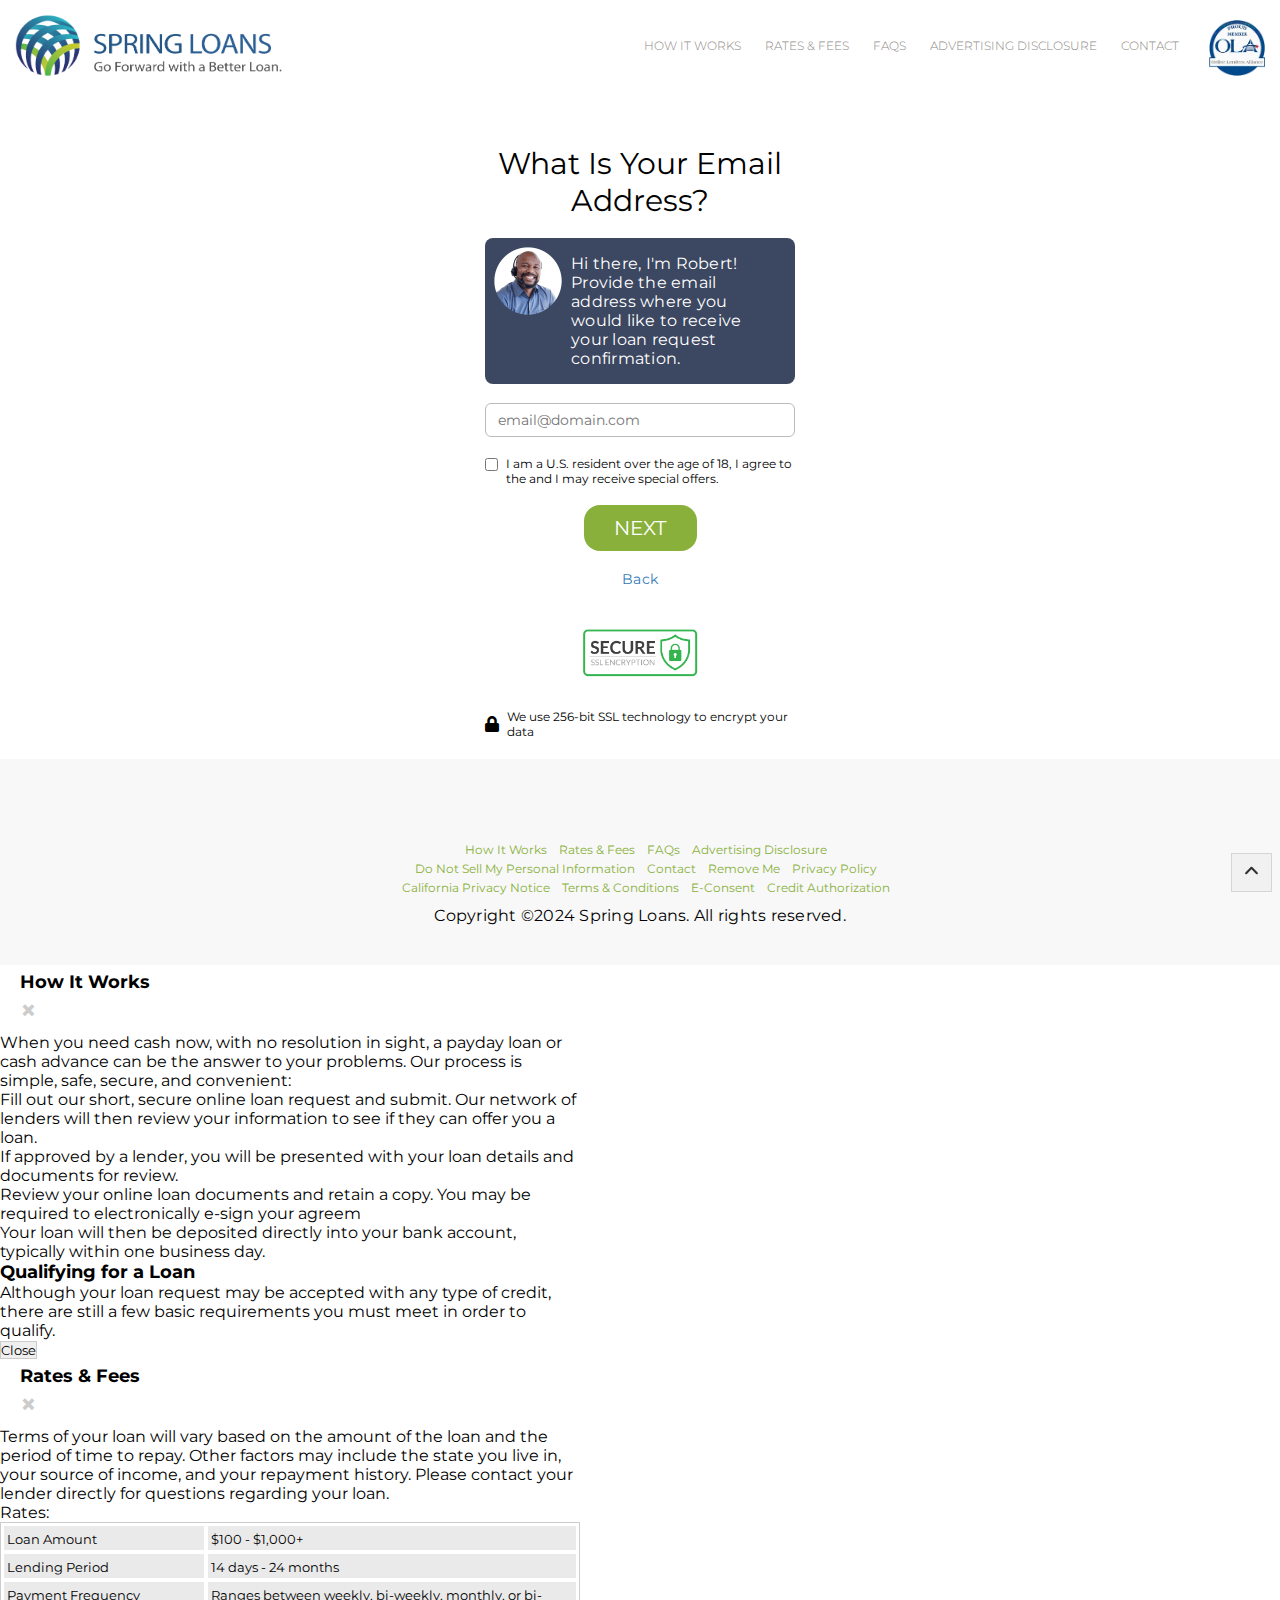
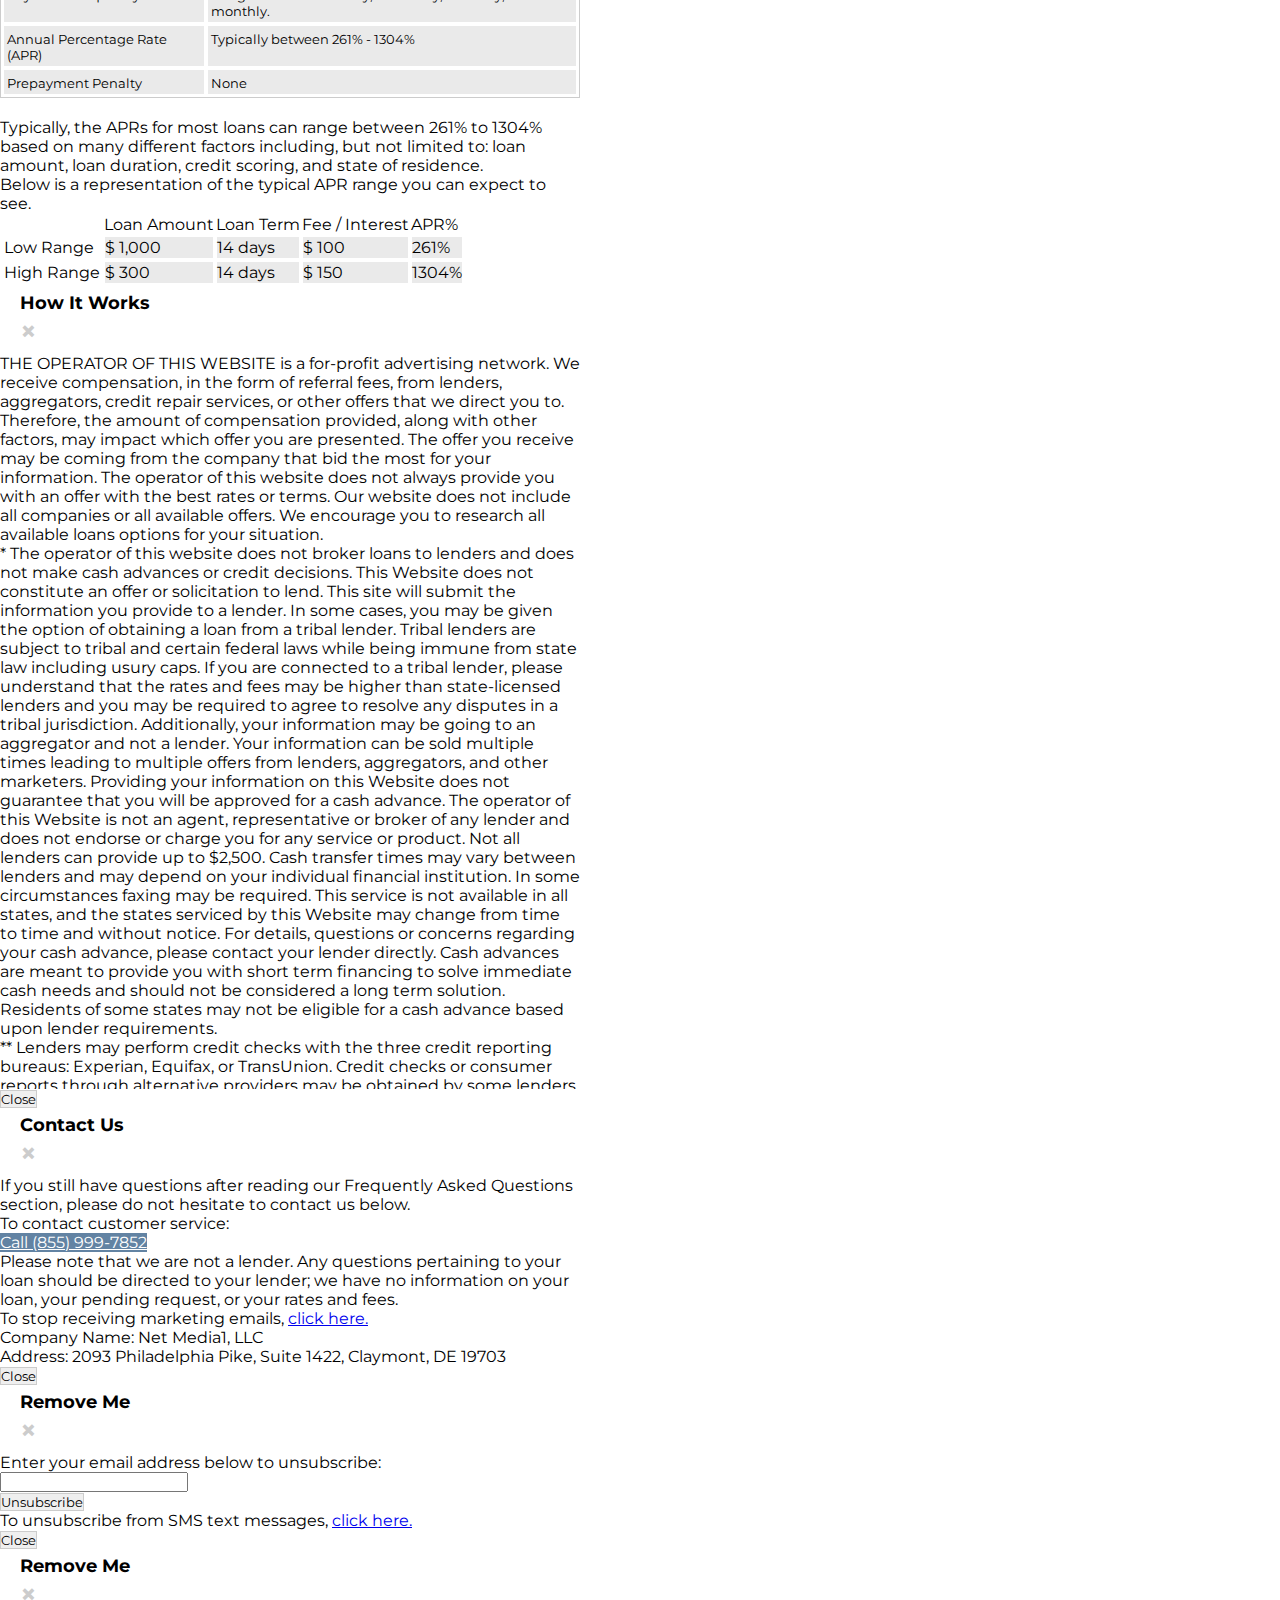
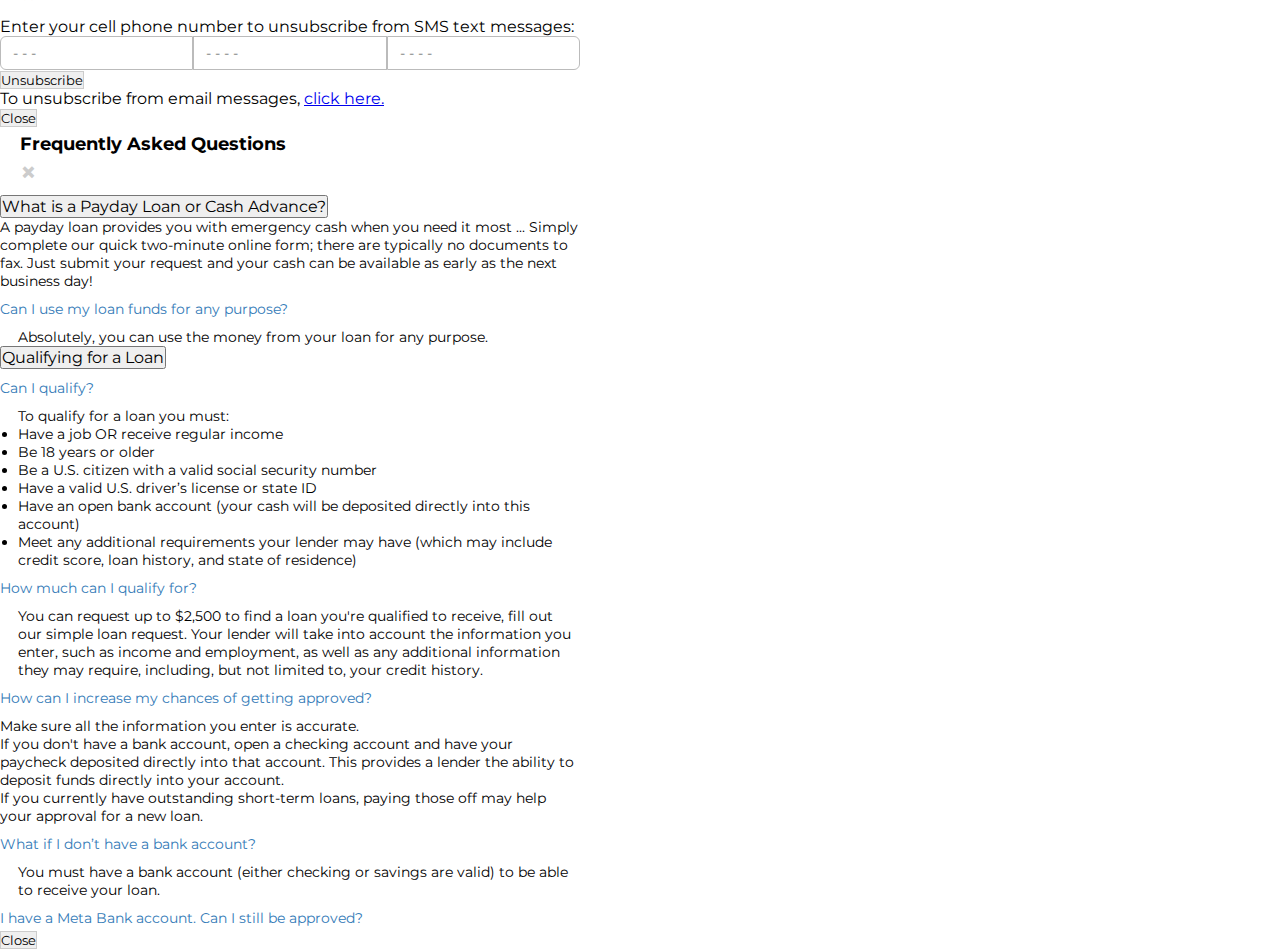
<file: tabs.html>
<!DOCTYPE html>
<html lang="en">

<head>
  <meta charset="UTF-8" />
  <meta name="viewport" content="width=device-width, initial-scale=1.0" />
  <title>Spring Loans</title>
  <link rel="stylesheet" href="./styles/styles.css" />
  <link rel="stylesheet" href="./styles/tabs.css" />
  <link rel="preconnect" href="https://fonts.googleapis.com" />
  <link rel="preconnect" href="https://fonts.gstatic.com" crossorigin />
  <link
    href="https://fonts.googleapis.com/css2?family=Montserrat:wght@300;400; 500; 600; 700&family=Space+Mono&display=swap"
    rel="stylesheet" />
  <link rel="stylesheet" href="https://cdnjs.cloudflare.com/ajax/libs/font-awesome/4.7.0/css/font-awesome.min.css" />
  <link rel="stylesheet" href="https://cdnjs.cloudflare.com/ajax/libs/font-awesome/5.15.3/css/all.min.css" />
  <link href="https://cdn.jsdelivr.net/npm/bootstrap@5.3.2/dist/css/bootstrap.min.css" rel="stylesheet"
    integrity="sha384-T3c6CoIi6uLrA9TneNEoa7RxnatzjcDSCmG1MXxSR1GAsXEV/Dwwykc2MPK8M2HN" crossorigin="anonymous">
</head>

<body>
  <header class="header">
    <nav class="custom-navbar">
      <div class="logo nav-logo">
        <a href="./index.html">
          <img src="./assets/logo.webp" class="logo-img" />
        </a>
      </div>
      <div class="custom-nav-menu">
        <div>
          <ul class="custom-nav-list">

            <li class="custom-nav-item">
              <a class="custom-nav-link" data-bs-toggle="modal" data-bs-target="#howItWorks">How it
                works</a>
            </li>
            <li class="custom-nav-item">
              <a href="#" class="custom-nav-link" data-bs-toggle="modal" data-bs-target="#rates">Rates & Fees</a>
            </li>
            <li class="custom-nav-item"><a href="#" class="custom-nav-link" data-bs-toggle="modal"
                data-bs-target="#faq">FAQs</a></li>
            <li class="custom-nav-item">
              <a href="#" class="custom-nav-link" data-bs-toggle="modal" data-bs-target="#advertising">Advertising
                disclosure</a>
            </li>
            <li class="custom-nav-item"><a href="#" class="custom-nav-link" data-bs-toggle="modal"
                data-bs-target="#contact">Contact</a></li>
          </ul>
        </div>
        <div>
          <img src="./assets/seal-ola.webp" class="logo-ola" />
        </div>
      </div>
      <div class="hamburger">
        <span class="bar"></span>
        <span class="bar"></span>
        <span class="bar"></span>
      </div>
    </nav>
  </header>
  <!-- form cards -->
  <div class="form-section active" id="page1">
    <div class="form-container">
      <div class="form next-cards">
        <div>
          <h2 class="card-heading">What Is Your Email Address?</h2>
        </div>
        <br />
        <div class="robert">
          <div>
            <img src="/assets/Robert.webp" class="robert-img" />
          </div>
          <div class="robert-question">
            <p>
              Hi there, I'm Robert! Provide the email address where you would
              like to receive your loan request confirmation.
            </p>
          </div>
        </div>
        <br />
        <div>
          <input type="email" placeholder="email@domain.com" class="input" />
        </div>

        <br />
        <div class="checkbox-with-text">
          <div><input type="checkbox" /></div>
          <div>
            <p class="desc">
              I am a U.S. resident over the age of 18, I agree to the
              <!-- <span><a href="#">E-Concent</a></span
                    >, <span><a href="#">Credit Authorization</a></span
                    >, <span><a href="#">Advertising Disclosure</a></span
                    >, <span><a href="#">Privacy Policy</a></span
                    >, and
                    <span><a href="#">Terms & Conditions</a></span> -->
              and I may receive special offers.
            </p>
          </div>
        </div>
        <br />
        <div class="card-buttons">
          <button class="btn next-btn" onclick="nextPage('page2')">
            NEXT
          </button>
          <br />
          <button class="btn back-btn">Back</button>
        </div>
        <br />
        <br />
        <div class="card-img">
          <img src="./assets/ssl.webp" class="ssl-img" />
        </div>
        <br />
        <div class="lock">
          <i class="fa fa-lock" style="font-size: 16px; color: #000" class="icon"></i>
          <p class="xs-text">
            We use 256-bit SSL technology to encrypt your data
          </p>
        </div>
      </div>
    </div>
  </div>

  <div class="form-section" id="page2">
    <div class="form-container">
      <div class="form next-cards">
        <div>
          <h2 class="card-heading">What Is Your ZIP Code?</h2>
        </div>
        <br />
        <div class="robert">
          <div>
            <img src="/assets/Robert.webp" class="robert-img" />
          </div>
          <div class="robert-question">
            <p>Let's see what options you have in your area.</p>
          </div>
        </div>

        <br />
        <div>
          <input type="text" placeholder="Zip Code" class="input" />
        </div>

        <br />
        <div class="card-buttons">
          <button class="btn next-btn" onclick="nextPage('page3')">
            NEXT
          </button>
          <br />
          <button class="btn back-btn" onclick="previousPage('page1')">
            Back
          </button>
        </div>
        <br />
        <br />
        <div class="card-img">
          <img src="./assets/ssl.webp" class="ssl-img" />
        </div>
        <br />
        <div class="lock">
          <i class="fa fa-lock" style="font-size: 16px; color: #000" class="icon"></i>
          <p class="xs-text">
            We use 256-bit SSL technology to encrypt your data
          </p>
        </div>
      </div>
    </div>
  </div>

  <div class="form-section" id="page3">
    <div class="form-container">
      <div class="form next-cards">
        <div>
          <h2 class="card-heading">What Is Your Street Address?</h2>
        </div>
        <br />
        <div class="robert">
          <div>
            <img src="/assets/Robert.webp" class="robert-img" />
          </div>
          <div class="robert-question">
            <p>Let's see what options you have in your area.</p>
          </div>
        </div>
        <br />
        <div>
          <input type="text" placeholder="Street Address" class="input" />
        </div>
        <br />
        <div>
          <input type="text" placeholder="City" class="input" />
        </div>
        <br />
        <select id="stateSelect" name="state" class="input">
          <option value="AL">Alabama</option>
          <option value="AK">Alaska</option>
          <option value="AZ">Arizona</option>
          <option value="AR">Arkansas</option>
          <option value="CA">California</option>
          <option value="CO">Colorado</option>
          <option value="CT">Connecticut</option>
          <option value="DE">Delaware</option>
          <option value="FL">Florida</option>
          <option value="GA">Georgia</option>
          <option value="HI">Hawaii</option>
          <option value="ID">Idaho</option>
          <option value="IL">Illinois</option>
          <option value="IN">Indiana</option>
          <option value="IA">Iowa</option>
          <option value="KS">Kansas</option>
          <option value="KY">Kentucky</option>
          <option value="LA">Louisiana</option>
          <option value="ME">Maine</option>
          <option value="MD">Maryland</option>
          <option value="MA">Massachusetts</option>
          <option value="MI">Michigan</option>
          <option value="MN">Minnesota</option>
          <option value="MS">Mississippi</option>
          <option value="MO">Missouri</option>
          <option value="MT">Montana</option>
          <option value="NE">Nebraska</option>
          <option value="NV">Nevada</option>
          <option value="NH">New Hampshire</option>
          <option value="NJ">New Jersey</option>
          <option value="NM">New Mexico</option>
          <option value="NY">New York</option>
          <option value="NC">North Carolina</option>
          <option value="ND">North Dakota</option>
          <option value="OH">Ohio</option>
          <option value="OK">Oklahoma</option>
          <option value="OR">Oregon</option>
          <option value="PA">Pennsylvania</option>
          <option value="RI">Rhode Island</option>
          <option value="SC">South Carolina</option>
          <option value="SD">South Dakota</option>
          <option value="TN">Tennessee</option>
          <option value="TX">Texas</option>
          <option value="UT">Utah</option>
          <option value="VT">Vermont</option>
          <option value="VA">Virginia</option>
          <option value="WA">Washington</option>
          <option value="WV">West Virginia</option>
          <option value="WI">Wisconsin</option>
          <option value="WY">Wyoming</option>
        </select>
        <br />
        <br />
        <div class="card-buttons">
          <button class="btn next-btn" onclick="nextPage('page4')">
            NEXT
          </button>
          <br />
          <button class="btn back-btn" onclick="previousPage('page2')">
            Back
          </button>
        </div>
        <br />
        <br />
        <div class="card-img">
          <img src="./assets/ssl.webp" class="ssl-img" />
        </div>
        <br />
        <div class="lock">
          <i class="fa fa-lock" style="font-size: 16px; color: #000" class="icon"></i>
          <p class="xs-text">
            We use 256-bit SSL technology to encrypt your data
          </p>
        </div>
      </div>
    </div>
  </div>

  <div class="form-section" id="page4">
    <div class="form-container">
      <div class="form next-cards">
        <div>
          <h2 class="card-heading">What Is Your Phone Number?</h2>
        </div>
        <br />
        <div class="robert">
          <div>
            <img src="/assets/Robert.webp" class="robert-img" />
          </div>
          <div class="robert-question">
            <p>Your loan request may need final confirmation by phone.</p>
          </div>
        </div>

        <br />
        <div class="multiple-inputs">
          <div>
            <input type="text" id="subInput1" maxlength="3" class="sub-input" placeholder="- - -" />
          </div>
          <div>
            <input type="text" id="subInput2" maxlength="4" class="sub-input" placeholder="- - - -" />
          </div>
          <div>
            <input type="text" id="subInput3" maxlength="4" class="sub-input" placeholder="- - - -" />
          </div>
        </div>
        <br />
        <p class="xs-text">
          By entering your phone number, you agree to receive calls,
          autodialed or artificial voices and pre recorded marketing text
          messages from marketing partners, lenders, subsidiaries, and/or
          agents. Consent is not required to purchase goods or services.
          Message and data rates may apply. Receive recurring monthly
          messages. Privacy Policy, and Terms & Conditions, and E-Consent To
          Submit form without providing consent to be contacted, click here.
        </p>
        <br />
        <div class="card-buttons">
          <button class="btn next-btn" onclick="nextPage('page5')">
            NEXT
          </button>
          <br />
          <button class="btn back-btn" onclick="previousPage('page3')">
            Back
          </button>
        </div>
        <br />
        <br />
        <div class="card-img">
          <img src="./assets/ssl.webp" class="ssl-img" />
        </div>
        <br />
        <div class="lock">
          <i class="fa fa-lock" style="font-size: 16px; color: #000" class="icon"></i>
          <p class="xs-text">
            We use 256-bit SSL technology to encrypt your data
          </p>
        </div>
      </div>
    </div>
  </div>

  <div class="form-section" id="page5">
    <div class="form-container">
      <div class="form next-cards">
        <div>
          <h2 class="card-heading">What Is Your Name?</h2>
        </div>
        <br />
        <div class="robert">
          <div>
            <img src="/assets/Robert.webp" class="robert-img" />
          </div>
          <div class="robert-question">
            <p>Please enter your full legal name.</p>
          </div>
        </div>

        <br />
        <div>
          <input type="text" placeholder="First" class="input" />
        </div>

        <br />
        <div>
          <input type="text" placeholder="Last" class="input" />
        </div>

        <br />
        <div class="card-buttons">
          <button class="btn next-btn" onclick="nextPage('page6')">
            NEXT
          </button>
          <br />
          <button class="btn back-btn" onclick="previousPage('page4')">
            Back
          </button>
        </div>
        <br />
        <br />
        <div class="card-img">
          <img src="./assets/ssl.webp" class="ssl-img" />
        </div>
        <br />
        <div class="lock">
          <i class="fa fa-lock" style="font-size: 16px; color: #000" class="icon"></i>
          <p class="xs-text">
            We use 256-bit SSL technology to encrypt your data
          </p>
        </div>
      </div>
    </div>
  </div>

  <div class="form-section" id="page6">
    <div class="form-container">
      <div class="form next-cards">
        <div>
          <h2 class="card-heading">Do You Own Or Rent Your Home?</h2>
        </div>
        <br />
        <div class="robert">
          <div>
            <img src="/assets/Robert.webp" class="robert-img" />
          </div>
          <div class="robert-question">
            <p>Do you currently rent or own your home?</p>
          </div>
        </div>

        <div>
          <button class="border-button" onclick="nextPage('page7')">
            Rent
          </button>
          <button class="border-button" onclick="nextPage('page7')">
            Own
          </button>
        </div>

        <br />
        <div class="card-buttons">
          <button class="btn back-btn" onclick="previousPage()">Back</button>
        </div>
        <br />
        <br />
        <div class="card-img">
          <img src="./assets/ssl.webp" class="ssl-img" />
        </div>
        <br />
        <div class="lock">
          <i class="fa fa-lock" style="font-size: 16px; color: #000" class="icon"></i>
          <p class="xs-text">
            We use 256-bit SSL technology to encrypt your data
          </p>
        </div>
      </div>
    </div>
  </div>

  <div class="form-section" id="page7">
    <div class="form-container">
      <div class="form next-cards">
        <div>
          <h2 class="card-heading">What Is Your Date Of Birth?</h2>
        </div>
        <br />
        <div class="robert">
          <div>
            <img src="/assets/Robert.webp" class="robert-img" />
          </div>
          <div class="robert-question">
            <p>Providing your date of birth will help verify your identity</p>
          </div>
        </div>

        <br />
        <div class="multiple-inputs">
          <div>
            <input type="text" id="subInput1" maxlength="2" class="sub-input" placeholder="MM" />
          </div>
          <div>
            <input type="text" id="subInput2" maxlength="2" class="sub-input" placeholder="DD" />
          </div>
          <div>
            <input type="text" id="subInput3" maxlength="4" class="sub-input" placeholder="YYYY" />
          </div>
        </div>

        <br />
        <div class="card-buttons">
          <button class="btn next-btn" onclick="nextPage('page8')">
            NEXT
          </button>
          <br />
          <button class="btn back-btn" onclick="previousPage('page6')">
            Back
          </button>
        </div>
        <br />
        <br />
        <div class="card-img">
          <img src="./assets/ssl.webp" class="ssl-img" />
        </div>
        <br />
        <div class="lock">
          <i class="fa fa-lock" style="font-size: 16px; color: #000" class="icon"></i>
          <p class="xs-text">
            We use 256-bit SSL technology to encrypt your data
          </p>
        </div>
      </div>
    </div>
  </div>

  <div class="form-section" id="page8">
    <div class="form-container">
      <div class="form next-cards">
        <div>
          <h2 class="card-heading">What Is Your Employment Status?</h2>
        </div>
        <br />
        <div class="robert">
          <div>
            <img src="/assets/Robert.webp" class="robert-img" />
          </div>
          <div class="robert-question">
            <p>
              Good news, we work with customers of all employment statuses.
            </p>
          </div>
        </div>

        <br />
        <div>
          <button class="border-button" onclick="nextPage('page9')">
            Employed
          </button>
          <button class="border-button" onclick="nextPage('page9')">
            Self Employed
          </button>
          <button class="border-button" onclick="nextPage('page10')">
            Social Security or Disability
          </button>
          <button class="border-button" onclick="nextPage('page11')">
            Benifits
          </button>
          <button class="border-button" onclick="nextPage('page10')">
            Other
          </button>
        </div>

        <br />
        <div class="card-buttons">
          <button class="btn back-btn" onclick="previousPage('page7')">
            Back
          </button>
        </div>
        <br />
        <br />
        <div class="card-img">
          <img src="./assets/ssl.webp" class="ssl-img" />
        </div>
        <br />
        <div class="lock">
          <i class="fa fa-lock" style="font-size: 16px; color: #000" class="icon"></i>
          <p class="xs-text">
            We use 256-bit SSL technology to encrypt your data
          </p>
        </div>
      </div>
    </div>
  </div>

  <div class="form-section" id="page9">
    <div class="form-container">
      <div class="form next-cards">
        <div>
          <h2 class="card-heading">What Is Your Employer's Contact Info?</h2>
        </div>
        <br />
        <div class="robert">
          <div>
            <img src="/assets/Robert.webp" class="robert-img" />
          </div>
          <div class="robert-question">
            <p>
              Please ensure your information is accurate. Your loan request
              will always remain anonymous.
            </p>
          </div>
        </div>
        <br />
        <div>
          <input type="text" placeholder="Employer Name" class="input" />
        </div>

        <br />
        <div class="multiple-inputs">
          <div>
            <input type="text" id="subInput1" maxlength="3" class="sub-input" placeholder="(XXX)" />
          </div>
          <div>
            <input type="text" id="subInput2" maxlength="3" class="sub-input" placeholder="XXX" />
          </div>
          <div>
            <input type="text" id="subInput3" maxlength="4" class="sub-input" placeholder="XXXX" />
          </div>
        </div>
        <br />
        <div>
          <input type="text" placeholder="Job Title" class="input" />
        </div>

        <br />
        <div class="card-buttons">
          <button class="btn next-btn" onclick="nextPage('page12')">
            NEXT
          </button>
          <br />
          <button class="btn back-btn" onclick="previousPage('page8')">
            Back
          </button>
        </div>
        <br />
        <br />
        <div class="card-img">
          <img src="./assets/ssl.webp" class="ssl-img" />
        </div>
        <br />
        <div class="lock">
          <i class="fa fa-lock" style="font-size: 16px; color: #000" class="icon"></i>
          <p class="xs-text">
            We use 256-bit SSL technology to encrypt your data
          </p>
        </div>
      </div>
    </div>
  </div>

  <div class="form-section" id="page10">
    <div class="form-container">
      <div class="form next-cards">
        <div>
          <h2 class="card-heading">What Is Your Monthly Income?</h2>
        </div>
        <br />
        <div class="robert">
          <div>
            <img src="/assets/Robert.webp" class="robert-img" />
          </div>
          <div class="robert-question">
            <p>
              What is your approximate income before taxes? Please include any
              additional benefit income including Social Security, Disability,
              Pension, or other Benefit Source.
            </p>
          </div>
        </div>
        <br />
        <div>
          <button class="border-button" onclick="nextPage('page13')">
            $5000+
          </button>
          <button class="border-button" onclick="nextPage('page13')">
            $4000-$5000
          </button>
          <button class="border-button" onclick="nextPage('page13')">
            $3000-$4000
          </button>
          <button class="border-button" onclick="nextPage('page13')">
            $2000-$2000
          </button>
          <button class="border-button" onclick="nextPage('page13')">
            $1500-$2000
          </button>
          <button class="border-button" onclick="nextPage('page13')">
            $1000-$1500
          </button>
          <button class="border-button" onclick="nextPage('page13')">
            $500-$1000
          </button>
        </div>

        <br />
        <div class="card-buttons">
          <button class="btn next-btn" onclick="nextPage('page11')">
            NEXT
          </button>
          <br />
          <button class="btn back-btn" onclick="previousPage('page8')">
            Back
          </button>
        </div>
        <br />
        <br />
        <div class="card-img">
          <img src="./assets/ssl.webp" class="ssl-img" />
        </div>
        <br />
        <div class="lock">
          <i class="fa fa-lock" style="font-size: 16px; color: #000" class="icon"></i>
          <p class="xs-text">
            We use 256-bit SSL technology to encrypt your data
          </p>
        </div>
      </div>
    </div>
  </div>

  <div class="form-section" id="page11">
    <div class="form-container">
      <div class="form next-cards">
        <div>
          <h2 class="card-heading">
            What Is Your Benefit Provider's Phone Number?
          </h2>
        </div>
        <br />
        <div class="robert">
          <div>
            <img src="/assets/Robert.webp" class="robert-img" />
          </div>
          <div class="robert-question">
            <p>In some cases, this number may be used for confirmation</p>
          </div>
        </div>
        <br />
        <div class="multiple-inputs">
          <div>
            <input type="text" id="subInput1" maxlength="3" class="sub-input" placeholder="(XXX)" />
          </div>
          <div>
            <input type="text" id="subInput2" maxlength="3" class="sub-input" placeholder="XXX" />
          </div>
          <div>
            <input type="text" id="subInput3" maxlength="4" class="sub-input" placeholder="XXXX" />
          </div>
        </div>

        <br />
        <div class="card-buttons">
          <button class="btn next-btn" onclick="nextPage('page10')">
            NEXT
          </button>
          <br />
          <button class="btn back-btn" onclick="previousPage('page8')">
            Back
          </button>
        </div>
        <br />
        <br />
        <div class="card-img">
          <img src="./assets/ssl.webp" class="ssl-img" />
        </div>
        <br />
        <div class="lock">
          <i class="fa fa-lock" style="font-size: 16px; color: #000" class="icon"></i>
          <p class="xs-text">
            We use 256-bit SSL technology to encrypt your data
          </p>
        </div>
      </div>
    </div>
  </div>

  <div class="form-section" id="page12">
    <div class="form-container">
      <div class="form next-cards">
        <div>
          <h2 class="card-heading">How Long Have You Been Employed?</h2>
        </div>
        <br />
        <div class="robert">
          <div>
            <img src="/assets/Robert.webp" class="robert-img" />
          </div>
          <div class="robert-question">
            <p>How long have you been with your current employer?</p>
          </div>
        </div>
        <br />
        <div>
          <button class="border-button" onclick="nextPage('page10')">
            5 Years or More
          </button>
          <button class="border-button" onclick="nextPage('page10')">
            4 Years
          </button>
          <button class="border-button" onclick="nextPage('page10')">
            3 Years
          </button>
          <button class="border-button" onclick="nextPage('page10')">
            2 Years
          </button>
          <button class="border-button" onclick="nextPage('page10')">
            1 Year or Less
          </button>
        </div>
        <br />
        <div class="card-buttons">
          <button class="btn back-btn" onclick="previousPage('page9')">
            Back
          </button>
        </div>
        <br />
        <br />
        <div class="card-img">
          <img src="./assets/ssl.webp" class="ssl-img" />
        </div>
        <br />
        <div class="lock">
          <i class="fa fa-lock" style="font-size: 16px; color: #000" class="icon"></i>
          <p class="xs-text">
            We use 256-bit SSL technology to encrypt your data
          </p>
        </div>
      </div>
    </div>
  </div>

  <div class="form-section" id="page13">
    <div class="form-container">
      <div class="form next-cards">
        <div>
          <h2 class="card-heading">How Are You Paid?</h2>
        </div>
        <br />
        <div class="robert">
          <div>
            <img src="/assets/Robert.webp" class="robert-img" />
          </div>
          <div class="robert-question">
            <p>
              Individuals who have direct deposit have a higher chance of
              getting connected with a lender and/or lending partner
            </p>
          </div>
        </div>
        <br />
        <div>
          <button class="border-button" onclick="nextPage('page14')">
            Direct Deposit into Checking
          </button>
          <button class="border-button" onclick="nextPage('page15')">
            Direct Deposit into Savings
          </button>
          <button class="border-button" onclick="nextPage('page14')">
            Paper Check into Checking
          </button>
          <button class="border-button" onclick="nextPage('page15')">
            Paper Check into Savings
          </button>
        </div>

        <br />
        <div class="card-buttons">
          <button class="btn back-btn">No Bank Account?</button>
          <br />
          <button class="btn back-btn" onclick="previousPage('page12')">
            Back
          </button>
        </div>
        <br />
        <br />
        <div class="card-img">
          <img src="./assets/ssl.webp" class="ssl-img" />
        </div>
        <br />
        <div class="lock">
          <i class="fa fa-lock" style="font-size: 16px; color: #000" class="icon"></i>
          <p class="xs-text">
            We use 256-bit SSL technology to encrypt your data
          </p>
        </div>
      </div>
    </div>
  </div>

  <div class="form-section" id="page14">
    <div class="form-container">
      <div class="form next-cards">
        <div>
          <h2 class="card-heading">How Often Do You Receive Your Income?</h2>
        </div>
        <br />
        <div class="robert">
          <div>
            <img src="/assets/Robert.webp" class="robert-img" />
          </div>
          <div class="robert-question">
            <p>Please tell us how often you receive your income</p>
          </div>
        </div>
        <br />
        <div>
          <button class="border-button" onclick="nextPage('page15')">
            Weekly
          </button>
          <button class="border-button" onclick="nextPage('page15')">
            Every 2 Weeks
          </button>
          <button class="border-button" onclick="nextPage('page15')">
            Monthly
          </button>
          <button class="border-button" onclick="nextPage('page15')">
            Twice a Month
          </button>
        </div>

        <br />
        <div class="card-buttons">
          <button class="btn back-btn" onclick="previousPage('page13')">
            Back
          </button>
        </div>
        <br />
        <br />
        <div class="card-img">
          <img src="./assets/ssl.webp" class="ssl-img" />
        </div>
        <br />
        <div class="lock">
          <i class="fa fa-lock" style="font-size: 16px; color: #000" class="icon"></i>
          <p class="xs-text">
            We use 256-bit SSL technology to encrypt your data
          </p>
        </div>
      </div>
    </div>
  </div>

  <div class="form-section" id="page15">
    <div class="form-container">
      <div class="form next-cards">
        <div>
          <h2 class="card-heading">
            Did You Mean “Checking” As Your Bank Account Type?
          </h2>
        </div>
        <br />
        <div class="robert">
          <div>
            <img src="/assets/Robert.webp" class="robert-img" />
          </div>
          <div class="robert-question">
            <p>
              Did you know that Banks are more likely to fund checking
              accounts rather than savings accounts?
            </p>
          </div>
        </div>
        <br />
        <div>
          <button class="border-button" onclick="nextPage('page14')">
            Change To Checking
          </button>
          <button class="border-button" onclick="nextPage('page16')">
            Continue With Selection
          </button>
        </div>

        <br />
        <div class="card-buttons">
          <button class="btn back-btn" onclick="previousPage()">Back</button>
        </div>
        <br />
        <br />
        <div class="card-img">
          <img src="./assets/ssl.webp" class="ssl-img" />
        </div>
        <br />
        <div class="lock">
          <i class="fa fa-lock" style="font-size: 16px; color: #000" class="icon"></i>
          <p class="xs-text">
            We use 256-bit SSL technology to encrypt your data
          </p>
        </div>
      </div>
    </div>
  </div>

  <div class="form-section" id="page16">
    <div class="form-container">
      <div class="form next-cards">
        <div>
          <h2 class="card-heading">When Is Your Next Pay Date?</h2>
        </div>
        <br />
        <div class="robert">
          <div>
            <img src="/assets/Robert.webp" class="robert-img" />
          </div>
          <br />
          <div class="robert-question">
            <p>Tell us when you will be getting paid next.</p>
          </div>
        </div>
        <br />
        <div>
          <input type="date" placeholder="Employer Name" class="input" />
        </div>

        <br />
        <div class="card-buttons">
          <button class="btn next-btn" onclick="nextPage('page17')">
            NEXT
          </button>
          <br />
          <button class="btn back-btn" onclick="previousPage('page15')">
            Back
          </button>
        </div>
        <br />
        <br />
        <div class="card-img">
          <img src="./assets/ssl.webp" class="ssl-img" />
        </div>
        <br />
        <div class="lock">
          <i class="fa fa-lock" style="font-size: 16px; color: #000" class="icon"></i>
          <p class="xs-text">
            We use 256-bit SSL technology to encrypt your data
          </p>
        </div>
      </div>
    </div>
  </div>

  <div class="form-section" id="page17">
    <div class="form-container">
      <div class="form next-cards">
        <div>
          <h2 class="card-heading">Are You In The Military?</h2>
        </div>
        <br />
        <div class="robert">
          <div>
            <img src="/assets/Robert.webp" class="robert-img" />
          </div>
          <br />
          <div class="robert-question">
            <p>Only select yes if you are an active-duty service member.</p>
          </div>
        </div>

        <br />
        <div>
          <button class="border-button" onclick="nextPage('page21')">
            No
          </button>
          <button class="border-button" onclick="nextPage('page21')">
            Yes
          </button>
        </div>

        <br />
        <div class="card-buttons">
          <button class="btn back-btn" onclick="previousPage('page15')">
            Back
          </button>
        </div>
        <br />
        <br />
        <div class="card-img">
          <img src="./assets/ssl.webp" class="ssl-img" />
        </div>
        <br />
        <div class="lock">
          <i class="fa fa-lock" style="font-size: 16px; color: #000" class="icon"></i>
          <p class="xs-text">
            We use 256-bit SSL technology to encrypt your data
          </p>
        </div>
      </div>
    </div>
  </div>

  <div class="form-section" id="page18">
    <div class="form-container">
      <div class="form next-cards">
        <div>
          <h2 class="card-heading">
            Do You Have A Vehicle Registered In Your Name?
          </h2>
        </div>
        <br />
        <div class="robert">
          <div>
            <img src="/assets/Robert.webp" class="robert-img" />
          </div>
          <br />
          <div class="robert-question">
            <p>Do you have a vehicle registered in your name?</p>
          </div>
        </div>
        <br />
        <div>
          <button class="border-button" onclick="nextPage('page19')">
            Yes, It's Paid off
          </button>
          <button class="border-button" onclick="nextPage('page19')">
            Yes - I'm making payments
          </button>
          <button class="border-button" onclick="nextPage('page19')">
            No
          </button>
        </div>

        <br />
        <div class="card-buttons">
          <button class="btn back-btn" onclick="previousPage('page17')">
            Back
          </button>
        </div>
        <br />
        <br />
        <div class="card-img">
          <img src="./assets/ssl.webp" class="ssl-img" />
        </div>
        <br />
        <div class="lock">
          <i class="fa fa-lock" style="font-size: 16px; color: #000" class="icon"></i>
          <p class="xs-text">
            We use 256-bit SSL technology to encrypt your data
          </p>
        </div>
      </div>
    </div>
  </div>

  <div class="form-section" id="page19">
    <div class="form-container">
      <div class="form next-cards">
        <div>
          <h2 class="card-heading">What Is Your Social Security Number?</h2>
        </div>
        <br />
        <div class="robert">
          <div>
            <img src="/assets/Robert.webp" class="robert-img" />
          </div>
          <br />
          <div class="robert-question">
            <p>
              Your social security number is required for your protection and
              may be used to confirm your identity.
            </p>
          </div>
        </div>
        <br />
        <div class="multiple-inputs">
          <div>
            <input type="text" id="subInput1" maxlength="3" class="sub-input" placeholder="- - -" />
          </div>
          <div>
            <input type="text" id="subInput2" maxlength="2" class="sub-input" placeholder="- -" />
          </div>
          <div>
            <input type="text" id="subInput3" maxlength="4" class="sub-input" placeholder="- - - -" />
          </div>
        </div>

        <br />
        <div class="card-buttons">
          <button class="btn next-btn" onclick="nextPage('page20')">
            NEXT
          </button>
          <br />
          <button class="btn back-btn" onclick="previousPage('page18')">
            Back
          </button>
        </div>
        <br />
        <br />
        <div class="card-img">
          <img src="./assets/ssl.webp" class="ssl-img" />
        </div>
        <br />
        <div class="lock">
          <i class="fa fa-lock" style="font-size: 16px; color: #000" class="icon"></i>
          <p class="xs-text">
            We use 256-bit SSL technology to encrypt your data
          </p>
        </div>
      </div>
    </div>
  </div>

  <div class="form-section" id="page20">
    <div class="form-container">
      <div class="form next-cards">
        <div>
          <h2 class="card-heading">
            What Is Your Drivers License/State ID Number?
          </h2>
        </div>
        <br />
        <div class="robert">
          <div>
            <img src="/assets/Robert.webp" class="robert-img" />
          </div>
          <br />
          <div class="robert-question">
            <p>This number is used to verify your identity.</p>
          </div>
        </div>
        <br />
        <div>
          <input type="text" placeholder="Drivers License/State ID Number" class="input" />
        </div>

        <br />
        <select id="stateSelect" name="state" class="input">
          <option value="AL">Alabama</option>
          <option value="AK">Alaska</option>
          <option value="AZ">Arizona</option>
          <option value="AR">Arkansas</option>
          <option value="CA">California</option>
          <option value="CO">Colorado</option>
          <option value="CT">Connecticut</option>
          <option value="DE">Delaware</option>
          <option value="FL">Florida</option>
          <option value="GA">Georgia</option>
          <option value="HI">Hawaii</option>
          <option value="ID">Idaho</option>
          <option value="IL">Illinois</option>
          <option value="IN">Indiana</option>
          <option value="IA">Iowa</option>
          <option value="KS">Kansas</option>
          <option value="KY">Kentucky</option>
          <option value="LA">Louisiana</option>
          <option value="ME">Maine</option>
          <option value="MD">Maryland</option>
          <option value="MA">Massachusetts</option>
          <option value="MI">Michigan</option>
          <option value="MN">Minnesota</option>
          <option value="MS">Mississippi</option>
          <option value="MO">Missouri</option>
          <option value="MT">Montana</option>
          <option value="NE">Nebraska</option>
          <option value="NV">Nevada</option>
          <option value="NH">New Hampshire</option>
          <option value="NJ">New Jersey</option>
          <option value="NM">New Mexico</option>
          <option value="NY">New York</option>
          <option value="NC">North Carolina</option>
          <option value="ND">North Dakota</option>
          <option value="OH">Ohio</option>
          <option value="OK">Oklahoma</option>
          <option value="OR">Oregon</option>
          <option value="PA">Pennsylvania</option>
          <option value="RI">Rhode Island</option>
          <option value="SC">South Carolina</option>
          <option value="SD">South Dakota</option>
          <option value="TN">Tennessee</option>
          <option value="TX">Texas</option>
          <option value="UT">Utah</option>
          <option value="VT">Vermont</option>
          <option value="VA">Virginia</option>
          <option value="WA">Washington</option>
          <option value="WV">West Virginia</option>
          <option value="WI">Wisconsin</option>
          <option value="WY">Wyoming</option>
        </select>
        <br />

        <br />
        <div class="card-buttons">
          <button class="btn next-btn" onclick="nextPage('page22')">
            NEXT
          </button>
          <br />
          <button class="btn back-btn" onclick="previousPage('page18')">
            Back
          </button>
        </div>
        <br />
        <br />
        <div class="card-img">
          <img src="./assets/ssl.webp" class="ssl-img" />
        </div>
        <br />
        <div class="lock">
          <i class="fa fa-lock" style="font-size: 16px; color: #000" class="icon"></i>
          <p class="xs-text">
            We use 256-bit SSL technology to encrypt your data
          </p>
        </div>
      </div>
    </div>
  </div>

  <div class="form-section" id="page21">
    <div class="form-container">
      <div class="form next-cards">
        <div>
          <h2 class="card-heading">How Much Credit Card Debt Do You Have?</h2>
        </div>
        <br />
        <br />
        <div>
          <button class="border-button" onclick="nextPage('page18')">
            I jave No Debt
          </button>
          <button class="border-button" onclick="nextPage('page18')">
            Under $7,500
          </button>
          <button class="border-button" onclick="nextPage('page18')">
            $7,500-$10,000
          </button>
          <button class="border-button" onclick="nextPage('page18')">
            $10,000-$15,000
          </button>
          <button class="border-button" onclick="nextPage('page18')">
            $15,000-$20,000
          </button>
          <button class="border-button" onclick="nextPage('page18')">
            More Than 20,000
          </button>
        </div>

        <br />
        <div class="card-buttons">
          <button class="btn back-btn" onclick="previousPage('page17')">
            Back
          </button>
        </div>
        <br />
        <br />
        <div class="card-img">
          <img src="./assets/ssl.webp" class="ssl-img" />
        </div>
        <br />
        <div class="lock">
          <i class="fa fa-lock" style="font-size: 16px; color: #000" class="icon"></i>
          <p class="xs-text">
            We use 256-bit SSL technology to encrypt your data
          </p>
        </div>
      </div>
    </div>
  </div>

  <div class="form-section" id="page22">
    <div class="form-container">
      <div class="form next-cards">
        <div>
          <h2 class="card-heading">
            How Long Have You Lived At Your Residence?
          </h2>
        </div>
        <br />
        <div class="robert">
          <div>
            <img src="/assets/Robert.webp" class="robert-img" />
          </div>
          <br />
          <div class="robert-question">
            <p>Tell us how long you have lived at your current residence.</p>
          </div>
        </div>
        <br />
        <div>
          <button class="border-button" onclick="nextPage('page23')">
            1 year Or Less
          </button>
          <button class="border-button" onclick="nextPage('page23')">
            2 Years
          </button>
          <button class="border-button" onclick="nextPage('page23')">
            3 Years
          </button>
          <button class="border-button" onclick="nextPage('page23')">
            4 Years
          </button>
          <button class="border-button" onclick="nextPage('page23')">
            5 Years Or More
          </button>
        </div>

        <br />
        <div class="card-buttons">
          <button class="btn back-btn" onclick="previousPage('page20')">
            Back
          </button>
        </div>
        <br />
        <br />
        <div class="card-img">
          <img src="./assets/ssl.webp" class="ssl-img" />
        </div>
        <br />
        <div class="lock">
          <i class="fa fa-lock" style="font-size: 16px; color: #000" class="icon"></i>
          <p class="xs-text">
            We use 256-bit SSL technology to encrypt your data
          </p>
        </div>
      </div>
    </div>
  </div>

  <div class="form-section" id="page23">
    <div class="form-container">
      <div class="form next-cards">
        <div>
          <h2 class="card-heading">
            How Long Have You Had Your Bank Account Open?
          </h2>
        </div>
        <br />
        <div class="robert">
          <div>
            <img src="/assets/Robert.webp" class="robert-img" />
          </div>
          <br />
          <div class="robert-question">
            <p>How long have you had this bank account?</p>
          </div>
        </div>
        <br />
        <div>
          <button class="border-button" onclick="nextPage('page24')">
            1 year Or Less
          </button>
          <button class="border-button" onclick="nextPage('page24')">
            2 Years
          </button>
          <button class="border-button" onclick="nextPage('page24')">
            3 Years
          </button>
          <button class="border-button" onclick="nextPage('page24')">
            4 Years
          </button>
          <button class="border-button" onclick="nextPage('page24')">
            5 Years Or More
          </button>
        </div>

        <br />
        <div class="card-buttons">
          <button class="btn back-btn" onclick="previousPage('page23')">
            Back
          </button>
        </div>
        <br />
        <br />
        <div class="card-img">
          <img src="./assets/ssl.webp" class="ssl-img" />
        </div>
        <br />
        <div class="lock">
          <i class="fa fa-lock" style="font-size: 16px; color: #000" class="icon"></i>
          <p class="xs-text">
            We use 256-bit SSL technology to encrypt your data
          </p>
        </div>
      </div>
    </div>
  </div>

  <div class="form-section" id="page24">
    <div class="form-container">
      <div class="form next-cards">
        <div>
          <h2 class="card-heading">Bank Information</h2>
        </div>
        <br />
        <div class="robert">
          <div>
            <img src="/assets/Robert.webp" class="robert-img" />
          </div>
          <br />
          <div class="robert-question">
            <p>Where would you like the funds deposited?</p>
          </div>
        </div>
        <br />
        <div>
          <input type="text" placeholder="Routing" class="input" />
        </div>
        <br />
        <div>
          <input type="text" placeholder="Account" class="input" />
        </div>
        <br />
        <div>
          <input type="text" placeholder="Bank Name" class="input" />
        </div>
        <br />
        <div>
          <img src="./assets/Check.webp" class="input-image" />
        </div>

        <br />
        <div class="card-buttons">
          <a href="https://www.google.com/" target="_blank" class="btn next-btn">
            Next
          </a>
          <br />
          <button class="btn back-btn" onclick="previousPage('page23')">
            Back
          </button>
        </div>
        <br />
        <br />
        <div class="card-img">
          <img src="./assets/ssl.webp" class="ssl-img" />
        </div>
        <br />
        <div class="lock">
          <i class="fa fa-lock" style="font-size: 16px; color: #000" class="icon"></i>
          <p class="xs-text">
            We use 256-bit SSL technology to encrypt your data
          </p>
        </div>
      </div>
    </div>
  </div>

  <footer>
    <div class="footer-nav">
      <ul>
        <li><a href="#" class="footer-links">How It Works</a></li>
        <li><a href="#" class="footer-links">Rates & Fees</a></li>
        <li><a href="#" class="footer-links">FAQs</a></li>
        <li><a href="#" class="footer-links">Advertising Disclosure</a></li>
        <li>
          <a href="#" class="footer-links">Do Not Sell My Personal Information</a>
        </li>
        <li><a href="#" class="footer-links">Contact</a></li>
        <li><a href="#" class="footer-links">Remove Me</a></li>
        <li><a href="#" class="footer-links">Privacy Policy</a></li>
        <li>
          <a href="#" class="footer-links">California Privacy Notice</a>
        </li>
        <li><a href="#" class="footer-links">Terms & Conditions</a></li>
        <li><a href="#" class="footer-links">E-Consent</a></li>
        <li><a href="#" class="footer-links">Credit Authorization</a></li>
      </ul>
    </div>
    <div>
      <p class="description">
        Copyright ©2024 Spring Loans. All rights reserved.
      </p>
    </div>
  </footer>
  <div>
    <!-- How It works Modal -->
    <div>
      <div class="modal fade" id="howItWorks" tabindex="-1" role="dialog" aria-labelledby="exampleModalLabel"
        aria-hidden="true">
        <div class="modal-dialog" role="document">
          <div class="modal-content">
            <div class="modal-header">
              <h5 class="modal-title modal-title-custom" id="exampleModalLabel">How It Works</h5>
              <button type="button" class="close" data-bs-dismiss="modal" aria-label="Close">
                ×
              </button>
            </div>
            <div class="modal-body">
              <p>
                When you need cash now, with no resolution in sight, a payday loan or cash advance can be the answer to
                your problems. Our process is simple, safe, secure, and convenient:
              </p>
              <ul>
                <li>
                  Fill out our short, secure online loan request and submit. Our network of lenders will then review
                  your information to see if they can offer you a loan.
                </li>
                <li>
                  If approved by a lender, you will be presented with your loan details and documents for review.
                </li>
                <li>
                  Review your online loan documents and retain a copy. You may be required to electronically e-sign your
                  agreem
                </li>
                <li>

                  Your loan will then be deposited directly into your bank account, typically within one business day.
                </li>
              </ul>
              <h5 class="modal-title modal-title-custom mb-2" id="exampleModalLabel">Qualifying for a Loan
              </h5>
              <p>
                Although your loan request may be accepted with any type of credit, there are still a few basic
                requirements you must meet in order to qualify.
              </p>
            </div>
            <div class="modal-footer">
              <button type="button" class="btn btn-default" data-bs-dismiss="modal">Close</button>
              <!-- You can add additional buttons here -->
            </div>
          </div>
        </div>
      </div>

    </div>

    <!-- Rates & Fees Modal -->
    <div>
      <div class="modal fade" id="rates" tabindex="-1" role="dialog" aria-labelledby="exampleModalLabel"
        aria-hidden="true">
        <div class="modal-dialog" role="document">
          <div class="modal-content">
            <div class="modal-header">
              <h5 class="modal-title modal-title-custom" id="exampleModalLabel">Rates & Fees</h5>
              <button type="button" class="close" data-bs-dismiss="modal" aria-label="Close">
                ×
              </button>
            </div>
            <div class="modal-body">
              <p>
                Terms of your loan will vary based on the amount of the loan and the period of time to repay. Other
                factors may include the state you live in, your source of income, and your repayment history. Please
                contact your lender directly for questions regarding your loan.
              </p>
              <p>Rates:</p>
              <table class="ratesandfees-example">
                <tbody>
                  <tr>
                    <td class="ratesandfees-example-left" valign="top">Loan Amount</td>
                    <td class="ratesandfees-example-right" valign="top">$100 - $1,000+</td>
                  </tr>
                  <tr>
                    <td class="ratesandfees-example-left" valign="top">Lending Period</td>
                    <td class="ratesandfees-example-right" valign="top">14 days - 24 months</td>
                  </tr>
                  <tr>
                    <td class="ratesandfees-example-left" valign="top">Payment Frequency</td>
                    <td class="ratesandfees-example-right" valign="top">Ranges between weekly, bi-weekly, monthly, or
                      bi-monthly.</td>
                  </tr>
                  <tr>
                    <td class="ratesandfees-example-left" valign="top">Annual Percentage Rate (APR) &nbsp;</td>
                    <td class="ratesandfees-example-right" valign="top">Typically between 261% - 1304%</td>
                  </tr>
                  <tr>
                    <td class="ratesandfees-example-left" valign="top">Prepayment Penalty</td>
                    <td class="ratesandfees-example-right" valign="top">None</td>
                  </tr>
                </tbody>
              </table>

              <p>
                Typically, the APRs for most loans can range between 261% to 1304% based on many different factors
                including, but not limited to: loan amount, loan duration, credit scoring, and state of residence.
              </p>
              <p>
                Below is a representation of the typical APR range you can expect to see.
              </p>

              <table class="ratesandfees-apr-table w-100">
                <tbody>
                  <tr class="ratesandfees-apr-line1">
                    <td class="ratesandfees-apr-header" valign="top"></td>
                    <td class="ratesandfees-apr-header" valign="top">Loan Amount</td>
                    <td class="ratesandfees-apr-header" valign="top">Loan Term</td>
                    <td class="ratesandfees-apr-header" valign="top">Fee / Interest</td>
                    <td class="ratesandfees-apr-header" valign="top">APR%</td>
                  </tr>
                  <tr class="ratesandfees-apr-line2">
                    <td class="ratesandfees-apr-left" valign="top">Low Range</td>
                    <td class="ratesandfees-apr" valign="middle">$ 1,000</td>
                    <td class="ratesandfees-apr" valign="middle">14 days</td>
                    <td class="ratesandfees-apr" valign="middle">$ 100</td>
                    <td class="ratesandfees-apr" valign="middle">261%</td>
                  </tr>
                  <tr class="ratesandfees-apr-line3">
                    <td class="ratesandfees-apr-left" valign="top">High Range</td>
                    <td class="ratesandfees-apr" valign="middle">$ 300</td>
                    <td class="ratesandfees-apr" valign="middle">14 days</td>
                    <td class="ratesandfees-apr" valign="middle">$ 150</td>
                    <td class="ratesandfees-apr" valign="middle">1304%</td>
                  </tr>
                </tbody>
              </table>
            </div>

          </div>
        </div>
      </div>

    </div>

    <!-- Advertising Disclosure Modal -->
    <div>
      <div class="modal fade" id="advertising" tabindex="-1" role="dialog" aria-labelledby="exampleModalLabel"
        aria-hidden="true">
        <div class="modal-dialog" role="document">
          <div class="modal-content">
            <div class="modal-header">
              <h5 class="modal-title modal-title-custom" id="exampleModalLabel">How It Works</h5>
              <button type="button" class="close" data-bs-dismiss="modal" aria-label="Close">
                ×
              </button>
            </div>
            <div class="modal-body">
              <p>
                THE OPERATOR OF THIS WEBSITE is a for-profit advertising network. We receive compensation, in the form
                of referral fees, from lenders, aggregators, credit repair services, or other offers that we direct you
                to. Therefore, the amount of compensation provided, along with other factors, may impact which offer you
                are presented. The offer you receive may be coming from the company that bid the most for your
                information. The operator of this website does not always provide you with an offer with the best rates
                or terms. Our website does not include all companies or all available offers. We encourage you to
                research all available loans options for your situation.
              </p>
              <p>
                * The operator of this website does not broker loans to lenders and does not make cash advances or
                credit decisions. This Website does not constitute an offer or solicitation to lend. This site will
                submit the information you provide to a lender. In some cases, you may be given the option of obtaining
                a loan from a tribal lender. Tribal lenders are subject to tribal and certain federal laws while being
                immune from state law including usury caps. If you are connected to a tribal lender, please understand
                that the rates and fees may be higher than state-licensed lenders and you may be required to agree to
                resolve any disputes in a tribal jurisdiction. Additionally, your information may be going to an
                aggregator and not a lender. Your information can be sold multiple times leading to multiple offers from
                lenders, aggregators, and other marketers. Providing your information on this Website does not guarantee
                that you will be approved for a cash advance. The operator of this Website is not an agent,
                representative or broker of any lender and does not endorse or charge you for any service or product.
                Not all lenders can provide up to $2,500. Cash transfer times may vary between lenders and may depend on
                your individual financial institution. In some circumstances faxing may be required. This service is not
                available in all states, and the states serviced by this Website may change from time to time and
                without notice. For details, questions or concerns regarding your cash advance, please contact your
                lender directly. Cash advances are meant to provide you with short term financing to solve immediate
                cash needs and should not be considered a long term solution. Residents of some states may not be
                eligible for a cash advance based upon lender requirements.
              </p>
              <p>
                ** Lenders may perform credit checks with the three credit reporting bureaus: Experian, Equifax, or
                TransUnion. Credit checks or consumer reports through alternative providers may be obtained by some
                lenders.
              </p>
              <p>ANTI-SPAM POLICY: We strictly prohibit any reference or advertisement of our brand and web site using
                unsolicited email messages. Violation of this policy will cause partnership termination and further
                actions permitted by the law. If you feel you have been sent unsolicited messages promoting our brand or
                website and would like to register a complaint, please refer to our Privacy Policy. We will investigate
                all complaints and take necessary action.</p>
            </div>
            <div class="modal-footer">
              <button type="button" class="btn btn-default" data-bs-dismiss="modal">Close</button>
              <!-- You can add additional buttons here -->
            </div>
          </div>
        </div>
      </div>
    </div>

    <!-- Contact Modal -->
    <div>
      <div class="modal fade" id="contact" tabindex="-1" role="dialog" aria-labelledby="exampleModalLabel"
        aria-hidden="true">
        <div class="modal-dialog" role="document">
          <div class="modal-content">
            <div class="modal-header">
              <h5 class="modal-title modal-title-custom" id="exampleModalLabel">Contact Us</h5>
              <button type="button" class="close" data-bs-dismiss="modal" aria-label="Close">
                ×
              </button>
            </div>
            <div class="modal-body">
              <p class="m-0">
                If you still have questions after reading our Frequently Asked Questions section, please do not hesitate
                to contact us below.
              </p>

              <div class="d-flex flex-column align-items-center my-3 gap-2">
                <p class="m-0">To contact customer service:</p>
                <a class="btn btn-contact-phone no-wrap" href="tel:8559997852">Call (855)
                  999-7852</a>
              </div>
              <p>
                Please note that we are not a lender. Any questions pertaining to your loan should be directed to your
                lender; we have no information on your loan, your pending request, or your rates and fees.
              </p>
              <p>
                To stop receiving marketing emails, <a href="#" data-bs-toggle="modal"
                  data-bs-target="#unsubEmail">click
                  here.</a>
              </p>
              <p class="m-0">Company Name: Net Media1, LLC</p>
              <p>Address: 2093 Philadelphia Pike, Suite 1422, Claymont, DE 19703</p>
            </div>
            <div class="modal-footer">
              <button type="button" class="btn btn-default" data-bs-dismiss="modal">Close</button>
              <!-- You can add additional buttons here -->
            </div>
          </div>
        </div>
      </div>
    </div>

    <!-- Unsubscribe Email Modal -->
    <div>
      <div class="modal fade" id="unsubEmail" tabindex="-1" role="dialog" aria-labelledby="exampleModalLabel"
        aria-hidden="true">
        <div class="modal-dialog" role="document">
          <div class="modal-content">
            <div class="modal-header">
              <h5 class="modal-title modal-title-custom" id="exampleModalLabel">Remove Me</h5>
              <button type="button" class="close" data-bs-dismiss="modal" aria-label="Close">
                ×
              </button>
            </div>
            <div class="modal-body">
              <p class="m-0">
                Enter your email address below to unsubscribe:
              </p>
              <input type="email" class="form-control mt-2" id="exampleInputEmail1" aria-describedby="emailHelp">
              <div class="d-flex justify-content-center my-3 gap-2">
                <button type="button" class="btn btn-default" data-bs-dismiss="modal">Unsubscribe</button>
              </div>
              <div>
                <p>To unsubscribe from SMS text messages, <a href="#" data-bs-toggle="modal" data-bs-target="#unsubSMS">
                    click
                    here.</a>
                </p>
                </p>
              </div>
            </div>
            <div class="modal-footer">
              <button type="button" class="btn btn-default" data-bs-dismiss="modal">Close</button>
              <!-- You can add additional buttons here -->
            </div>
          </div>
        </div>
      </div>
    </div>

    <!-- Unsubscribe SMS Modal -->
    <div>
      <div class="modal fade" id="unsubSMS" tabindex="-1" role="dialog" aria-labelledby="exampleModalLabel"
        aria-hidden="true">
        <div class="modal-dialog" role="document">
          <div class="modal-content">
            <div class="modal-header">
              <h5 class="modal-title modal-title-custom" id="exampleModalLabel">Remove Me</h5>
              <button type="button" class="close" data-bs-dismiss="modal" aria-label="Close">
                ×
              </button>
            </div>
            <div class="modal-body">
              <p class="m-0">
                Enter your cell phone number to unsubscribe from SMS text messages:
              </p>
              <div class="multiple-inputs">
                <div>
                  <input type="text" id="subInput1" maxlength="3" class="sub-input" placeholder="- - -" />
                </div>
                <div>
                  <input type="text" id="subInput2" maxlength="4" class="sub-input" placeholder="- - - -" />
                </div>
                <div>
                  <input type="text" id="subInput3" maxlength="4" class="sub-input" placeholder="- - - -" />
                </div>
              </div>
              <div class="d-flex justify-content-center my-3 gap-2">
                <button type="button" class="btn btn-default" data-bs-dismiss="modal">Unsubscribe</button>
              </div>
              <div>
                <p>To unsubscribe from email messages, <a href="#" data-bs-toggle="modal" data-bs-target="#unsubEmail">
                    click
                    here.</a>
                </p>
                </p>
              </div>
            </div>
            <div class="modal-footer">
              <button type="button" class="btn btn-default" data-bs-dismiss="modal">Close</button>
              <!-- You can add additional buttons here -->
            </div>
          </div>
        </div>
      </div>
    </div>
    <!-- FAQ Modal -->
    <div>
      <div class="modal fade" id="faq" tabindex="-1" role="dialog" aria-labelledby="exampleModalLabel"
        aria-hidden="true">
        <div class="modal-dialog" role="document">
          <div class="modal-content">
            <div class="modal-header">
              <h5 class="modal-title modal-title-custom" id="exampleModalLabel">Frequently Asked Questions</h5>
              <button type="button" class="close" data-bs-dismiss="modal" aria-label="Close">
                ×
              </button>
            </div>
            <div class="modal-body">
              <div id="accordion" class="d-flex flex-column gap-1">
                <div class="card">

                  <button class="btn card-header faq-button" data-bs-toggle="collapse" data-bs-target="#collapseOne"
                    aria-expanded="true" aria-controls="collapseOne">
                    What is a Payday Loan or Cash Advance?
                  </button>


                  <div id="collapseOne" class="collapse" aria-labelledby="headingOne" data-bs-parent="#accordion">
                    <div class="card-body collapse-content">
                      <p>
                        A payday loan provides you with emergency cash when you need it most ... Simply complete our
                        quick
                        two-minute online form; there are typically no documents to fax. Just submit your request and
                        your
                        cash can be available as early as the next business day!
                      </p>
                      <div>
                        <p class="inner-collapse" data-bs-toggle="collapse" data-bs-target="#paydayCollapse"
                          aria-expanded="true" aria-controls="paydayCollapse">Can I use my loan funds for any purpose?
                        </p>
                        <div id="paydayCollapse" class="collapse inner-collapse-content">
                          <p>Absolutely, you can use the money from your loan for any purpose.</p>
                        </div>
                      </div>
                    </div>
                  </div>
                </div>
                <div class="card">
                  <button class="btn card-header faq-button" data-bs-toggle="collapse" data-bs-target="#collapseTwo"
                    aria-expanded="true" aria-controls="collapseOne">
                    Qualifying for a Loan
                  </button>
                  <div id="collapseTwo" class="collapse" aria-labelledby="headingTwo" data-bs-parent="#accordion">
                    <div class="card-body collapse-content">

                      <div>
                        <p class="inner-collapse" data-bs-toggle="collapse" data-bs-target="#loan-1"
                          aria-expanded="true" aria-controls="loan-1"><i class="fa-solid fa-circle-arrow-down"></i> Can
                          I qualify?
                        </p>
                        <div id="loan-1" class="collapse inner-collapse-content">
                          <p>To qualify for a loan you must:</p>
                          <ul>
                            <li>Have a job OR receive regular income</li>
                            <li>Be 18 years or older</li>
                            <li>Be a U.S. citizen with a valid social security number</li>
                            <li>Have a valid U.S. driver’s license or state ID</li>
                            <li>Have an open bank account (your cash will be deposited directly into this account)</li>
                            <li>Meet any additional requirements your lender may have (which may include credit score,
                              loan history, and state of residence)</li>
                          </ul>
                        </div>
                        <p class="inner-collapse" data-bs-toggle="collapse" data-bs-target="#loan-2"
                          aria-expanded="true" aria-controls="loan-2">How much can I qualify for?
                        </p>
                        <div id="loan-2" class="collapse inner-collapse-content">
                          <p>You can request up to $2,500 to find a loan you're qualified to receive, fill out our
                            simple loan request. Your lender will take into account the information you enter, such as
                            income and employment, as well as any additional information they may require, including,
                            but not limited to, your credit history.</p>

                        </div>
                        <p class="inner-collapse" data-bs-toggle="collapse" data-bs-target="#loan-3"
                          aria-expanded="true" aria-controls="loan-3">How can I increase my chances of getting approved?
                        </p>
                        <div id="loan-3" class="collapse">
                          <ul>
                            <li>Make sure all the information you enter is accurate.
                            </li>
                            <li>If you don't have a bank account, open a checking account and have your paycheck
                              deposited directly into that account. This provides a lender the ability to deposit funds
                              directly into your account.
                            </li>
                            <li>If you currently have outstanding short-term loans, paying those off may help your
                              approval for a new loan.
                            </li>

                          </ul>

                        </div>
                        <p class="inner-collapse" data-bs-toggle="collapse" data-bs-target="#loan-4"
                          aria-expanded="true" aria-controls="loan-4">What if I don’t have a bank account?
                        </p>
                        <div id="loan-4" class="collapse inner-collapse-content">
                          <p>You must have a bank account (either checking or savings are valid) to be able to receive
                            your loan.</p>

                        </div>
                        <p class="inner-collapse" data-bs-toggle="collapse" data-bs-target="#loan-5"
                          aria-expanded="true" aria-controls="loan-5">I have a Meta Bank account. Can I still be
                          approved?
                        </p>
                        <div id="loan-5" class="collapse inner-collapse-content">
                          <p>In most cases, customers with Meta Bank accounts are not eligible for a loan.</p>

                        </div>
                        <p class="inner-collapse" data-bs-toggle="collapse" data-bs-target="#loan-6"
                          aria-expanded="true" aria-controls="loan-6">I don’t have a job, but I receive income from
                          disability, retirement, social security or pension payments. Can I still get a loan?
                        </p>
                        <div id="loan-6" class="collapse inner-collapse-content">
                          <p>Yes—some lenders may still accept your loan request if you receive regular benefits income
                            (at least $1000 monthly).</p>
                        </div>
                        <p class="inner-collapse" data-bs-toggle="collapse" data-bs-target="#loan-7"
                          aria-expanded="true" aria-controls="loan-7">I don’t have a driver’s license. Can I still
                          qualify?
                        </p>
                        <div id="loan-7" class="collapse inner-collapse-content">
                          <p>At this time, lenders require a driver’s license or state ID card to help verify identity
                            (passports are not accepted).</p>
                        </div>
                        <p class="inner-collapse" data-bs-toggle="collapse" data-bs-target="#loan-8"
                          aria-expanded="true" aria-controls="loan-8">I live outside the United States. Can I get a
                          loan?
                        </p>
                        <div id="loan-8" class="collapse inner-collapse-content">
                          <p>Currently, our network of lenders only provide loans to residents of the United States.</p>
                        </div>
                      </div>
                    </div>
                  </div>
                </div>
                <div class="card">
                  <button class="btn card-header faq-button" data-bs-toggle="collapse" data-bs-target="#collapseThree"
                    aria-expanded="true" aria-controls="collapseThree">
                    The Loan Request Process
                  </button>
                  <div id="collapseThree" class="collapse" aria-labelledby="headingThree" data-bs-parent="#accordion">
                    <div class="card-body collapse-content">

                      <div>
                        <p class="inner-collapse" data-bs-toggle="collapse" data-bs-target="#loan-1"
                          aria-expanded="true" aria-controls="loan-1">How does the loan request process work?
                        </p>
                        <div id="loan-1" class="collapse inner-collapse-content">
                          <p>We are not a lender; instead, we provide a marketplace for lenders and consumers to come
                            together. Our process is simple and secure:

                          </p>
                          <ul>
                            <li>Fill out our short, secure online loan request and submit. Our network of lenders will
                              then review your information to see if they can offer you a loan.</li>
                            <li>If approved by a lender, you will be presented with your loan details and documents for
                              review.</li>
                            <li>Review your online loan documents and retain a copy. You may be required to
                              electronically e-sign your agreement.</li>
                            <li>Your loan will then be deposited directly into your bank account, typically within one
                              business day.</li>

                          </ul>
                        </div>
                        <p class="inner-collapse" data-bs-toggle="collapse" data-bs-target="#loan-2"
                          aria-expanded="true" aria-controls="loan-2">How long does the approval process take?
                        </p>
                        <div id="loan-2" class="collapse inner-collapse-content">
                          <p>Your loan request should take just a few minutes to complete. Upon completion your loan
                            request may be approved within minutes. If approved, your funds can be available as soon as
                            the next business day.</p>

                        </div>
                        <p class="inner-collapse" data-bs-toggle="collapse" data-bs-target="#loan-3"
                          aria-expanded="true" aria-controls="loan-3">Where do I find my bank account and routing
                          number?
                        </p>
                        <div id="loan-3" class="collapse inner-collapse-content">
                          <p>Your bank account number and routing number can be found at the bottom of your check (see
                            an example below). Your account number is a unique number given to you by your bank that
                            represents your checking or savings account. Your routing number is a public number that is
                            associated with your bank.</p>
                          <img src="./assets/check-account.webp" alt="" class="collapse-img">
                        </div>
                        <p class="inner-collapse" data-bs-toggle="collapse" data-bs-target="#loan-4"
                          aria-expanded="true" aria-controls="loan-4">I’m having technical trouble with your loan
                          request.
                        </p>
                        <div id="loan-4" class="collapse inner-collapse-content">
                          <p>You may need to update your browser or switch to another browser.</p>

                        </div>
                        <p class="inner-collapse" data-bs-toggle="collapse" data-bs-target="#loan-5"
                          aria-expanded="true" aria-controls="loan-5">Why do you need my social security number and bank
                          account information?
                        </p>
                        <div id="loan-5" class="collapse inner-collapse-content">
                          <p>Your social security number is required for the your protection and is used to help verify
                            your identity. Your bank account information is needed to deposit your funds into your
                            account.

                          </p>

                        </div>
                        <p class="inner-collapse" data-bs-toggle="collapse" data-bs-target="#loan-6"
                          aria-expanded="true" aria-controls="loan-6">When do I get my funds?

                        </p>
                        <div id="loan-6" class="collapse inner-collapse-content">
                          <p>Once you’ve submitted your loan request your funds
                            are typically deposited into your bank account within one business day.</p>
                        </div>


                      </div>
                    </div>
                  </div>
                </div>
                <div class="card">
                  <button class="btn card-header faq-button" data-bs-toggle="collapse" data-bs-target="#collapseFour"
                    aria-expanded="true" aria-controls="collapseFour">
                    Rates & Fees
                  </button>
                  <div id="collapseFour" class="collapse" aria-labelledby="headingThree" data-bs-parent="#accordion">
                    <div class="card-body collapse-content">

                      <div>
                        <p class="inner-collapse" data-bs-toggle="collapse" data-bs-target="#loan-1"
                          aria-expanded="true" aria-controls="loan-1">What are the rates and fees?
                        </p>
                        <div id="loan-1" class="collapse inner-collapse-content">
                          <p>Terms of your loan will vary based on the amount of the loan and the period of time to
                            repay. Other factors may include the state you live in, your source of income, and your
                            repayment history. Please contact your lender directly for questions regarding your loan.
                          </p>
                          <p>Rates:</p>
                          <table class="ratesandfees-example">
                            <tbody>
                              <tr>
                                <td class="ratesandfees-example-left" valign="top">Loan Amount</td>
                                <td class="ratesandfees-example-right" valign="top">$100 - $1,000+</td>
                              </tr>
                              <tr>
                                <td class="ratesandfees-example-left" valign="top">Lending Period</td>
                                <td class="ratesandfees-example-right" valign="top">14 days - 24 months</td>
                              </tr>
                              <tr>
                                <td class="ratesandfees-example-left" valign="top">Payment Frequency</td>
                                <td class="ratesandfees-example-right" valign="top">Ranges between weekly, bi-weekly,
                                  monthly, or
                                  bi-monthly.</td>
                              </tr>
                              <tr>
                                <td class="ratesandfees-example-left" valign="top">Annual Percentage Rate (APR) &nbsp;
                                </td>
                                <td class="ratesandfees-example-right" valign="top">Typically between 261% - 1304%</td>
                              </tr>
                              <tr>
                                <td class="ratesandfees-example-left" valign="top">Prepayment Penalty</td>
                                <td class="ratesandfees-example-right" valign="top">None</td>
                              </tr>
                            </tbody>
                          </table>
                          <p>
                            Typically, the APRs for most loans can range between 261% to 1304% based on many different
                            factors
                            including, but not limited to: loan amount, loan duration, credit scoring, and state of
                            residence.
                          </p>
                          <p>
                            Below is a representation of the typical APR range you can expect to see.
                          </p>

                          <table class="ratesandfees-apr-table w-100">
                            <tbody>
                              <tr class="ratesandfees-apr-line1">
                                <td class="ratesandfees-apr-header" valign="top"></td>
                                <td class="ratesandfees-apr-header" valign="top">Loan Amount</td>
                                <td class="ratesandfees-apr-header" valign="top">Loan Term</td>
                                <td class="ratesandfees-apr-header" valign="top">Fee / Interest</td>
                                <td class="ratesandfees-apr-header" valign="top">APR%</td>
                              </tr>
                              <tr class="ratesandfees-apr-line2">
                                <td class="ratesandfees-apr-left" valign="top">Low Range</td>
                                <td class="ratesandfees-apr" valign="middle">$ 1,000</td>
                                <td class="ratesandfees-apr" valign="middle">14 days</td>
                                <td class="ratesandfees-apr" valign="middle">$ 100</td>
                                <td class="ratesandfees-apr" valign="middle">261%</td>
                              </tr>
                              <tr class="ratesandfees-apr-line3">
                                <td class="ratesandfees-apr-left" valign="top">High Range</td>
                                <td class="ratesandfees-apr" valign="middle">$ 300</td>
                                <td class="ratesandfees-apr" valign="middle">14 days</td>
                                <td class="ratesandfees-apr" valign="middle">$ 150</td>
                                <td class="ratesandfees-apr" valign="middle">1304%</td>
                              </tr>
                            </tbody>
                          </table>
                        </div>
                        <p class="inner-collapse" data-bs-toggle="collapse" data-bs-target="#loan-2"
                          aria-expanded="true" aria-controls="loan-2">How much will my loan cost?
                        </p>
                        <div id="loan-2" class="collapse inner-collapse-content">
                          <p>Your rates and fees are completely dependent on the terms offered by your lender. Factors
                            that can contribute to determining your terms may include the state you live in, the amount
                            of money loaned, the length of repayment time, and your credit history. Late or missing
                            payments can result in additional charges that can increase the overall cost of your loan.
                          </p>

                        </div>
                        <p class="inner-collapse" data-bs-toggle="collapse" data-bs-target="#loan-3"
                          aria-expanded="true" aria-controls="loan-3">What is APR?
                        </p>
                        <div id="loan-3" class="collapse inner-collapse-content">
                          <p>APR stands for Annual Percentage Rate and is meant to represent an interest rate for an
                            entire year. This is a good way to compare long term loan products like mortgage loans, auto
                            loans, and other loans scheduled to pay-off in 12 months or more. Using an APR to represent
                            a short-term loan can be misleading and is not a good way to compare all loan products.
                            Annualizing other fees over a two week span, typical of short-term loans, can show just how
                            affordable these loans can be.</p>
                        </div>
                        <p class="inner-collapse" data-bs-toggle="collapse" data-bs-target="#loan-4"
                          aria-expanded="true" aria-controls="loan-4">Can I review the terms of the loan before I
                          accept?
                        </p>
                        <div id="loan-4" class="collapse inner-collapse-content">
                          <p>Yes, your lender should provide you access to review all of your loan documents before you
                            sign them. Please retain a copy of your loan documents and records. Up until you submit your
                            signed loan agreement, you have the right to reject the loan offer and request a loan again.
                          </p>

                        </div>



                      </div>
                    </div>
                  </div>
                </div>
                <div class="card">
                  <button class="btn card-header faq-button" data-bs-toggle="collapse" data-bs-target="#collapseFive"
                    aria-expanded="true" aria-controls="collapseFive">
                    Repaying My Loan
                  </button>
                  <div id="collapseFive" class="collapse" aria-labelledby="headingThree" data-bs-parent="#accordion">
                    <div class="card-body collapse-content">

                      <div>
                        <p class="inner-collapse" data-bs-toggle="collapse" data-bs-target="#loan-1"
                          aria-expanded="true" aria-controls="loan-1">What are the repayment terms?
                        </p>
                        <div id="loan-1" class="collapse inner-collapse-content">
                          <p>Repayment terms are dependent upon your lender, and may be dependent upon such factors as
                            the state you live in, the amount of the loan, the length of repayment time, and your credit
                            history. Typically, payments are made once or twice a month. Please contact your lender with
                            any questions about the repayment process.
                          </p>

                        </div>
                        <p class="inner-collapse" data-bs-toggle="collapse" data-bs-target="#loan-2"
                          aria-expanded="true" aria-controls="loan-2">What are my loan renewal policies?
                        </p>
                        <div id="loan-2" class="collapse inner-collapse-content">
                          <p>Renewal policies vary for each company and within each loan offer. It is essential to
                            review these policies and terms within your individual loan.
                          </p>

                        </div>
                        <p class="inner-collapse" data-bs-toggle="collapse" data-bs-target="#loan-3"
                          aria-expanded="true" aria-controls="loan-3">What if I make a payment late, or miss a payment?
                          What's a rolled over payment?
                        </p>
                        <div id="loan-3" class="collapse inner-collapse-content">
                          <p>If you think you will be unable to make a payment on time (or at all), contact your lender
                            immediately. Failure to meet the terms of your loan can result in additional fees,
                            collection procedures, and/or a detrimental change to your credit rating. For some loans, if
                            you do not pay the loan balance in full, depending on your specific lender, your loan may
                            renew or roll over the principal balance plus an additional finance fee.</p>
                        </div>
                        <p class="inner-collapse" data-bs-toggle="collapse" data-bs-target="#loan-4"
                          aria-expanded="true" aria-controls="loan-4">How does requesting a short-term loan affect my
                          credit?
                        </p>
                        <div id="loan-4" class="collapse inner-collapse-content">
                          <p>Lenders may perform credit checks with the three credit reporting bureaus: Experian,
                            Equifax, or TransUnion. Credit checks or consumer reports through alternative providers may
                            be obtained by some lenders. Please check with your participating lender.
                          </p>

                        </div>
                        <p class="inner-collapse" data-bs-toggle="collapse" data-bs-target="#loan-5"
                          aria-expanded="true" aria-controls="loan-5">What collection practices are used?
                        </p>
                        <div id="loan-5" class=" collapse inner-collapse-content">
                          <p>Collections practices of lenders and/or any assignee(s) will be in accordance with the
                            principles of any applicable federal and state law. Lenders may attempt to contact borrowers
                            via one or more authorized methods, including phone calls and emails, to arrange for
                            payment.
                          </p>

                        </div>



                      </div>
                    </div>
                  </div>
                </div>
                <div class="card">
                  <button class="btn card-header faq-button" data-bs-toggle="collapse" data-bs-target="#collapseSix"
                    aria-expanded="true" aria-controls="collapseSix">
                    More Information
                  </button>
                  <div id="collapseSix" class="collapse" aria-labelledby="headingThree" data-bs-parent="#accordion">
                    <div class="card-body collapse-content">

                      <div>
                        <p class="inner-collapse" data-bs-toggle="collapse" data-bs-target="#loan-1"
                          aria-expanded="true" aria-controls="loan-1">Who is the Online Lenders Alliance?
                        </p>
                        <div id="loan-1" class="collapse inner-collapse-content">
                          <p>The Online Lenders Alliance (OLA), the center for lending, technology and innovation,
                            represents the growing industry of companies offering loans online. OLA members abide by a
                            list of Best Practices and Code of Conduct to ensure their customers are fully informed and
                            fairly treated.
                          </p>

                        </div>
                        <p class="inner-collapse" data-bs-toggle="collapse" data-bs-target="#loan-2"
                          aria-expanded="true" aria-controls="loan-2">I don't have a printer and I want to print a copy
                          of my loan documents. Can I get my documents another way?
                        </p>
                        <div id="loan-2" class="collapse inner-collapse-content">
                          <p>If you do not have a printer handy, there are several ways to get copies of your documents
                            to you. Your lender can usually email them to you, fax them directly, or fax them to your
                            local Kinko's, Mail Boxes Etc., or PostNet so you can pick them up.


                          </p>
                          <p>To make these special arrangements, please contact your lender.</p>
                        </div>
                        <p class="inner-collapse" data-bs-toggle="collapse" data-bs-target="#loan-3"
                          aria-expanded="true" aria-controls="loan-3">How do I know I’m being contacted by my lender?
                        </p>
                        <div id="loan-3" class="collapse inner-collapse-content">
                          <p>If you are contacted by someone who says they are associated with this website or your
                            lender asking for funds, please report their information to the OLA Consumer Hotline by
                            calling (866) 299-7585.

                          </p>
                          <p>If you have been contacted by a collection service regarding your loan, and you want to be
                            sure they are representing your lender, contact your lender. If you feel you are being
                            contacted in error, or collections practices are abusive, contact the OLA. Do not make
                            payments on your loan by putting funds on a prepaid card or by sending money via Western
                            Union or any other transfer service.</p>
                          <p>If your loan has been paid in full and you are still receiving collections notices, contact
                            your lender and the OLA.</p>
                          <p>If you are unable to make a loan payment on time, contact your lender immediately.</p>
                        </div>
                        <p class="inner-collapse" data-bs-toggle="collapse" data-bs-target="#loan-4"
                          aria-expanded="true" aria-controls="loan-4">I have questions about my existing loan, where do
                          I go?
                        </p>
                        <div id="loan-4" class="collapse inner-collapse-content">
                          <p>For questions about your existing loan please contact your lender.
                          </p>
                          <p>For details, questions or concerns regarding your loan, please contact your lender
                            directly. Contact information for your lender should be available on their website, in your
                            loan documents, or on your bank statement.</p>
                        </div>
                        <p class="inner-collapse" data-bs-toggle="collapse" data-bs-target="#loan-5"
                          aria-expanded="true" aria-controls="loan-5">I still have questions. How can I contact a
                          representative?
                        </p>
                        <div id="loan-5" class=" collapse inner-collapse-content">
                          <p>For your loan questions, please contact your lender. To contact us regarding non-loan
                            related information, click here .
                          </p>

                        </div>



                      </div>
                    </div>
                  </div>
                </div>
              </div>
            </div>
            <div class="modal-footer">
              <button type="button" class="btn btn-default" data-bs-dismiss="modal">Close</button>
              <!-- You can add additional buttons here -->
            </div>
          </div>
        </div>
      </div>
    </div>
  </div>
  <div>
    <button id="back-to-top" class="btn btn-default btn-lg back-to-top ng-tns-c63-1 ng-star-inserted">
      <svg xmlns="http://www.w3.org/2000/svg" viewBox="0 0 448 512" style="height: 18px;width: 15px;fill: #000;">
        <path
          d="M201.4 137.4c12.5-12.5 32.8-12.5 45.3 0l160 160c12.5 12.5 12.5 32.8 0 45.3s-32.8 12.5-45.3 0L224 205.3 86.6 342.6c-12.5 12.5-32.8 12.5-45.3 0s-12.5-32.8 0-45.3l160-160z" />
      </svg></button>
  </div>
  <script>
    //// navbar
    const hamburger = document.querySelector(".hamburger");
    const navMenu = document.querySelector(".custom-nav-menu");

    hamburger.addEventListener("click", mobileMenu);

    function mobileMenu() {
      hamburger.classList.toggle("active");
      navMenu.classList.toggle("active");
    }
    const navLink = document.querySelectorAll(".custom-nav-link");

    navLink.forEach((n) => n.addEventListener("click", closeMenu));

    function closeMenu() {
      hamburger.classList.remove("active");
      navMenu.classList.remove("active");
    }

    //  form
    function showSection(sectionId) {
      const sections = document.querySelectorAll(".form-section");
      sections.forEach((section) => section.classList.remove("active"));

      const currentSection = document.getElementById(sectionId);
      currentSection.classList.add("active");
    }

    function nextPage(nextSectionId) {
      showSection(nextSectionId);
    }

    function previousPage(previousSectionId) {
      showSection(previousSectionId);
    }

    //
    // Get all input fields with the class 'sub-input'
    const inputs = document.querySelectorAll(".sub-input");

    // Add event listeners to all input fields
    inputs.forEach((input, index) => {
      input.addEventListener("input", function () {
        // If character limit is reached
        if (
          this.value.length === parseInt(this.getAttribute("maxlength"), 10)
        ) {
          // Focus on the next input field if it exists
          if (index < inputs.length - 1) {
            inputs[index + 1].focus();
          }
        }
      });
    });
  </script>
  <script src="https://cdn.jsdelivr.net/npm/bootstrap@5.3.2/dist/js/bootstrap.bundle.min.js"
    integrity="sha384-C6RzsynM9kWDrMNeT87bh95OGNyZPhcTNXj1NW7RuBCsyN/o0jlpcV8Qyq46cDfL"
    crossorigin="anonymous"></script>
</body>

</html>
</file>
<file: styles/styles.css>
* {
  margin: 0px;
  padding: 0px;
  box-sizing: border-box;
  font-family: "Montserrat", sans-serif;
}
.logo-img {
  width: 270px;
  height: 70px;
  padding-top: 6px;
}

.custom-navbar {
  display: flex;
  justify-content: space-between;
  align-items: center;
  padding-left: 15px;
  padding-right: 15px;
  height: 10vh;
}
.custom-nav-menu ul {
  display: flex;
  justify-content: top;
  align-items: top;
  list-style: none;
}
.custom-nav-list {
  margin-right: 6px;
  padding: 20px 12px 22px 20px;
}
.custom-nav-link {
  font-weight: 300;
  text-decoration: none;
  text-transform: uppercase;
  cursor: pointer;
  margin-top: 0px;
  padding: 30px 12px 30px 12px;
  color: #8d8986;
  font-size: 12px;
  font-weight: 300;
}

.custom-nav-link:hover {
  background-color: #ede3e0;
  color: #8d8986;
}
.logo-ola {
  width: 56px;
  padding-top: 10px;
}
.hamburger {
  display: none;
  cursor: pointer;
}

.bar {
  display: block;
  width: 25px;
  height: 3px;
  margin: 5px auto;
  transition: all 0.3s ease-in-out;
  background-color: #101010;
}

.custom-nav-menu {
  display: flex;
  justify-content: space-between;
  align-items: center;
}

/* hero section */
.heading-container {
  display: flex;
  justify-content: center;
  align-items: center;
}
.heading {
  color: #96c142;
  font-size: 42px;
  font-weight: 400;
  font-family: "Montserrat", sans-serif;
  padding-top: 30px;
  padding-bottom: 30px;
}
.loan-form-container {
  width: 100%;
  height: 425px;
  background-image: url(../assets/bg.webp);
  background-position: center;
  background-size: cover;
  display: flex;
  justify-content: center;
  align-items: center;
}
/* form */
.form {
  width: 350px;
  height: 400px;
  box-shadow: rgba(0, 0, 0, 0.35) 0px 5px 15px;
  background-color: #fff;
  border-radius: 12px;
  padding: 20px;
}
.border-button {
  background-color: #fff;
  color: #000;
  text-decoration: none;
  width: 100%;
  border: 1px solid #b7b7b7;
  font-size: 15px;
  display: block;
  text-align: center;
  margin-top: 12px;
  padding-top: 12px;
  padding-bottom: 12px;
  cursor: pointer;
  border-radius: 6px;
}
.border-button:hover {
  background-color: #96c142;
  color: #fff;
}
.card-img {
  display: flex;
  justify-content: center;
  align-items: center;
}
.xs-text {
  display: flex;
  font-size: 12px;
  padding-left: 8px;
  margin: 0;
}
.ssl-img {
  width: 120px;
}
.lock {
  display: flex;
  justify-content: center;
  align-items: center;
  margin-top: 10px;
}
.card-heading {
  text-align: center;
  font-weight: 400;
  font-size: 28px;
}
.icon {
  display: flex;
}
.mobile-bg {
  display: none;
}

/* cards section */
.cards-container {
  width: 100%;
  display: flex;
  justify-content: center;
  align-items: center;
  flex-direction: column;
  padding-bottom: 40px;
}
.cards-heading {
  display: flex;
  justify-content: center;
  align-items: center;
  flex-direction: column;
  padding-top: 50px;
}
.cards {
  width: 80%;
  display: flex;
  justify-content: space-between;
  align-items: center;
}
.custom-card {
  width: 270px;
  height: 180px;
  display: flex;
  justify-content: center;
  align-items: center;
  text-align: center;
  flex-direction: column;
  padding: 15px;
}
.card-number {
  color: #2b84a4;
  font-size: 50px;
  font-weight: 600;
}
.steps-heading {
  font-weight: 300;
  text-align: center;
}
.description {
  letter-spacing: 0.25px;
  margin: 0;
  margin-top: 10px;

  text-align: center;
}

.arrow {
  height: 31px;
  width: 36px;
  fill: #96c142 !important;
}
.start-now {
  padding: 15px 30px;
  background-color: #96c142;
  font-size: 20px;
  text-transform: uppercase;
  border: none;
  border-radius: 8px;
  color: #333333;
}
/* how section */
.about-container {
  width: 100%;
  background-color: #eff3f6;
  display: flex;
  justify-content: space-around;
  padding-top: 40px;
}
.about {
  width: 80%;
  display: flex;
  justify-content: space-between;
}
.text {
  display: flex;
  flex-direction: column;
  padding: 10px;
}
.desc {
  display: flex;
  flex-direction: column;
  align-items: center;
}

/* footer */
footer {
  width: 100%;
  display: flex;
  justify-content: center;
  align-items: center;
  flex-direction: column;
  background-color: #f8f8f8;
  padding-top: 40px;
  padding-bottom: 40px;
}
.footer-description {
  width: 80%;
}
.footer-nav {
  width: 40%;
  display: flex;
  justify-content: center;
  align-items: center;
  flex-wrap: wrap;
}
.footer-nav ul {
  padding-top: 40px;
  display: flex;
  justify-content: center;
  align-items: center;
  flex-wrap: wrap;
  list-style: none;
}
.footer-nav ul li {
  padding-left: 12px;
}
.footer-links {
  text-decoration: none;
  color: #88b03a;
  font-size: 12px;
}
.footer-links:hover {
  text-decoration: underline;
}

/* Modal Styles */
.faq-icon {
  height: 14px;
  width: 14px;
  fill: #337ab7;
}
.icon-wrapper {
  width: 15px;
}
.modal-title-custom {
  font-size: 18px;
}
.modal-dialog {
  max-width: 580px !important;
}
.modal-body {
  max-height: calc(100vh - 165px);
  overflow-y: scroll;
}
.modal-header {
  padding: 6px 20px;
}
.close {
  background: transparent;
  color: #ccc;
  border: 0;
  font-size: 28px;
  font-weight: 700;
}
.btn-default {
  border: 1px solid #ccc !important;
}

.ratesandfees-example {
  width: 100%;
  font-size: 13px;
  margin-bottom: 20px;
  border: 1px solid #ccc;
}
.multiple-inputs {
  width: 100%;
  display: flex;
  height: 34px;
  border-radius: 0px;
}
.sub-input {
  width: 100%;
  height: 34px;
  padding: 6px 12px;
  font-size: 14px;
  outline: none;
  border: 1px solid #bbbbbb;
}
#subInput1 {
  border-top-left-radius: 6px;
  border-bottom-left-radius: 6px;
}
#subInput3 {
  border-top-right-radius: 6px;
  border-bottom-right-radius: 6px;
}
.ratesandfees-example-left,
.ratesandfees-example-right {
  text-align: left;
  padding: 5px 3px 3px;
  background: #eaeaea;
  border: 1px solid #fff;
}

.ratesandfees-apr-left {
  text-align: left;
  padding: 2px;
}
.ratesandfees-apr {
  background: #eaeaea;
  border: 1px solid #fff;
}
.btn-contact-phone {
  background-color: #6283a3 !important;
  color: #fff !important;
}
.faq-button {
  font-size: 16px;
  text-align: left !important;
}
.faq-button:hover {
  color: #91a7bd !important;
  background: #96c142 !important;
}
.inner-collapse {
  color: #337ab7;
  cursor: pointer;
  margin: 10px 0;
}
.collapse-content p {
  font-size: 14px;
}
.collapse-content li {
  font-size: 14px;
}
.collapse-content td {
  font-size: 14px;
}
.inner-collapse-content {
  margin-left: 18px;
}
.collapse-img {
  width: 100%;
}
.back-to-top {
  position: fixed;
  z-index: 1000;
  bottom: 8px;
  right: 8px;
  padding: 8px 12px;
  opacity: 0.8;
}
/* media querries */

@media only screen and (max-width: 950px) {
  .custom-nav-menu {
    position: fixed;
    left: -100%;
    top: 6rem;
    flex-direction: column;
    background-color: #fff;
    width: 100%;
    text-align: center;
    transition: 0.3s;
    box-shadow: 0 10px 27px rgba(0, 0, 0, 0.05);
  }

  .custom-nav-menu.active {
    left: 0;
  }

  .custom-nav-item {
    margin: 2.5rem 0;
  }

  .hamburger {
    display: block;
  }

  .hamburger.active .bar:nth-child(2) {
    opacity: 0;
  }

  .hamburger.active .bar:nth-child(1) {
    transform: translateY(8px) rotate(45deg);
  }

  .hamburger.active .bar:nth-child(3) {
    transform: translateY(-8px) rotate(-45deg);
  }
  .heading {
    width: 100%;
    text-align: center;
    color: #fff;
    background-color: #96c142;
  }
  .loan-form-container {
    background-image: none;
    background-color: #fff;
  }
  .form {
    width: 100%;
    box-shadow: none;
  }
  .custom-nav-menu {
    margin-top: 0px;
  }
  .logo-ola {
    display: none;
  }
  .custom-nav-menu ul {
    flex-direction: column;
  }
  .mobile-bg {
    display: block;
    width: 100%;
  }
  .mobile-bg-img {
    width: 100%;
  }
}

@media (max-width: 1000px) {
  .cards {
    flex-direction: column;
    width: auto;
  }
  .card {
    width: auto;
    height: auto;
  }
  .about {
    flex-direction: column;
    width: 100%;
  }
  footer {
    width: 100%;
    padding-left: 10px;
    padding-right: 10px;
  }
  .footer-description {
    width: 100%;
  }
  .footer-nav {
    width: 100%;
  }
  .arrow {
    transform: rotate(90deg);
  }
}
</file>
<file: styles/tabs.css>
.form-container {
  width: 100%;
  display: flex;
  justify-content: center;
  align-items: center;
  padding-top: 35px;
}
.next-cards {
  box-shadow: none;
  height: auto;
}
.robert {
  display: flex;
  background-color: #3c4761;
  padding: 8px;
  color: #fff;
  border-radius: 8px;
}
.card-heading {
  font-size: 30px;
}
.input {
  width: 100%;
  height: 34px;
  padding: 6px 12px;
  font-size: 14px;
  outline: none;
  border: 1px solid #bbbbbb;
  border-radius: 6px;
}
.sub-input {
  width: 100%;
  height: 34px;
  padding: 6px 12px;
  font-size: 14px;
  outline: none;
  border: 1px solid #bbbbbb;
}
#subInput1 {
  border-top-left-radius: 6px;
  border-bottom-left-radius: 6px;
}
#subInput3 {
  border-top-right-radius: 6px;
  border-bottom-right-radius: 6px;
}
.multiple-inputs {
  width: 100%;
  display: flex;
  height: 34px;
  border-radius: 0px;
}
.input:focus {
  box-shadow: 0 0 5px rgba(0, 253, 17, 0.3);
}
.checkbox-with-text {
  display: flex;
}
.desc {
  font-size: 12px;
  padding-left: 8px;
}
.card-buttons {
  display: flex;
  justify-content: center;
  align-items: center;
  flex-direction: column;
}
.next-btn {
  background-color: #88b03a !important;
  border-radius: 16px;
  padding: 11px 30px;
  outline: none;
  border: #88b03a !important;
  color: #fff !important;
  font-size: 20px;
  cursor: pointer;
  letter-spacing: 0.25px;
}
.back-btn {
  border: none;
  outline: none;
  background-color: transparent;
  font-size: 14px;
  color: #337ab7 !important;
  cursor: pointer;
  letter-spacing: 0.5px;
  font-weight: 400;
}
.form-section {
  display: none;
}
.robert-question {
  padding: 8px;
  letter-spacing: 0.25px;
}
.input-image {
  width: 100%;
  height: 150px;
}
.form-section.active {
  display: block;
}
</file>
